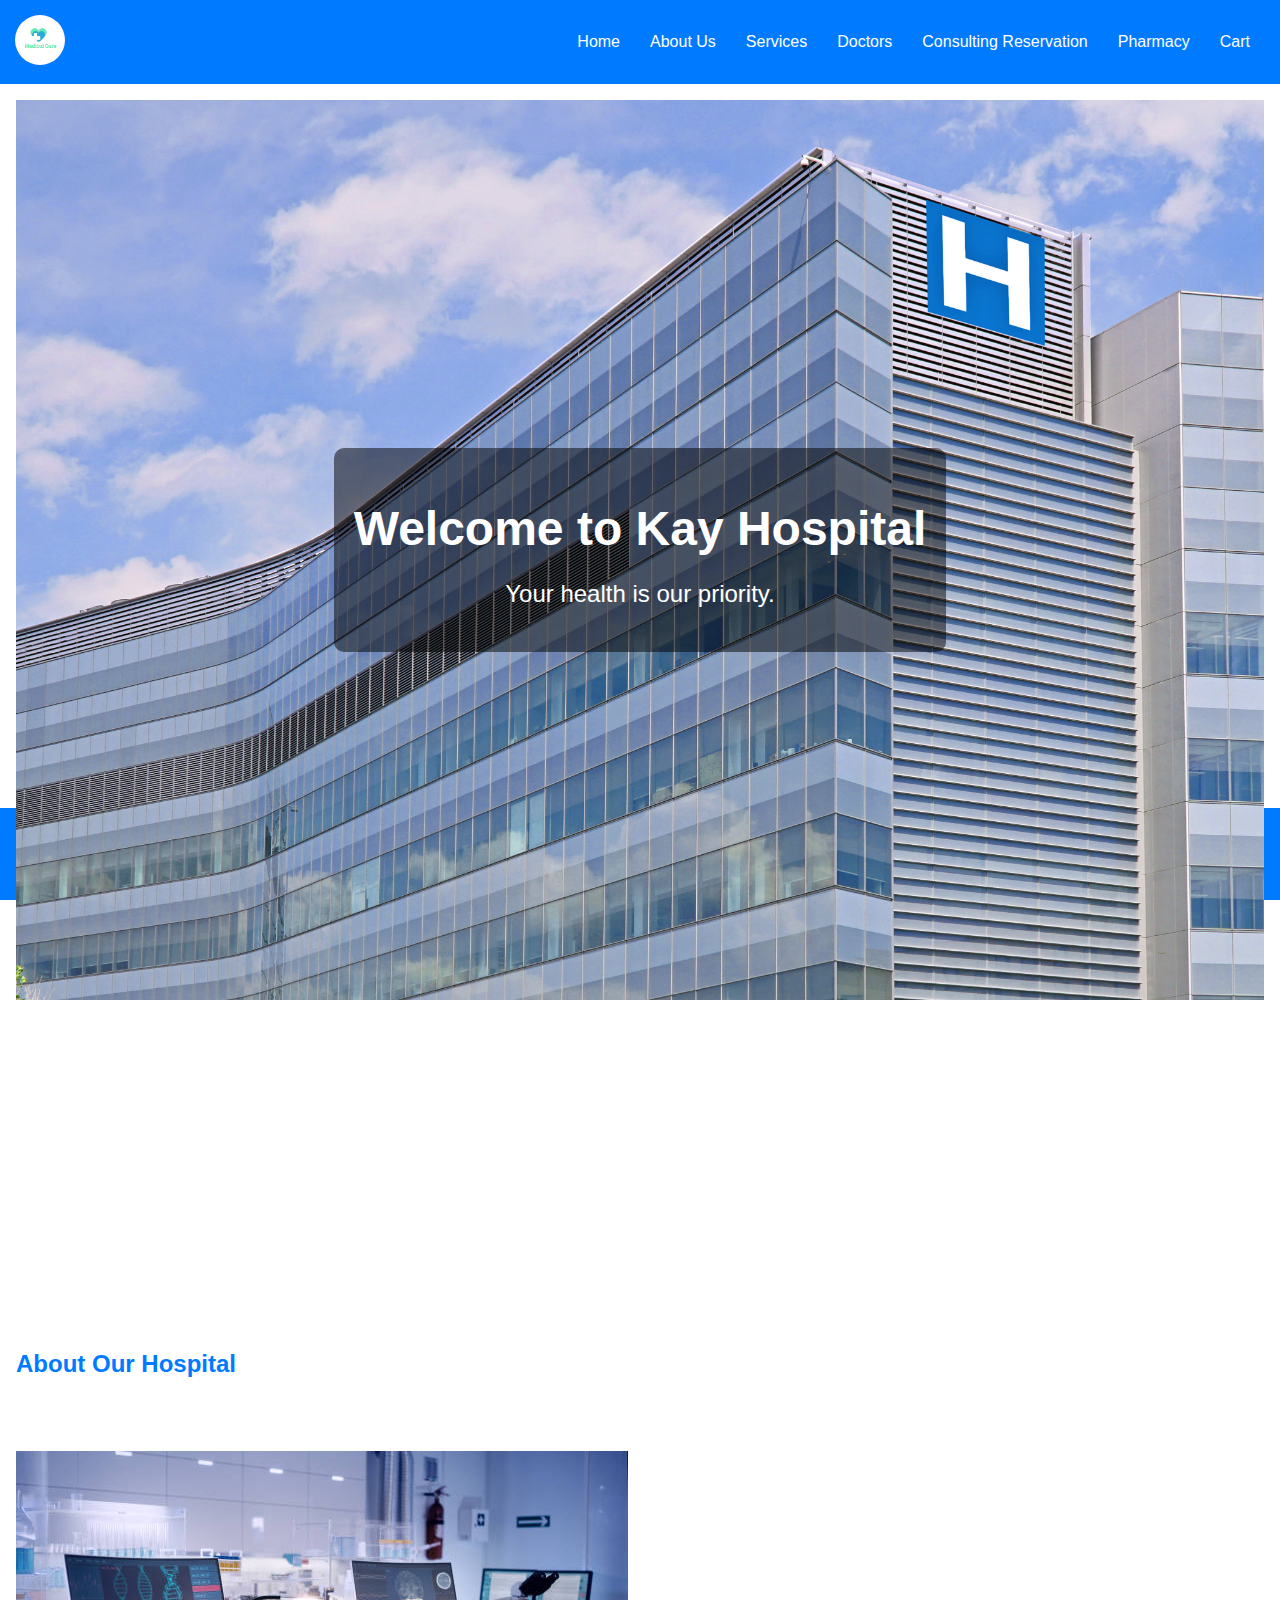
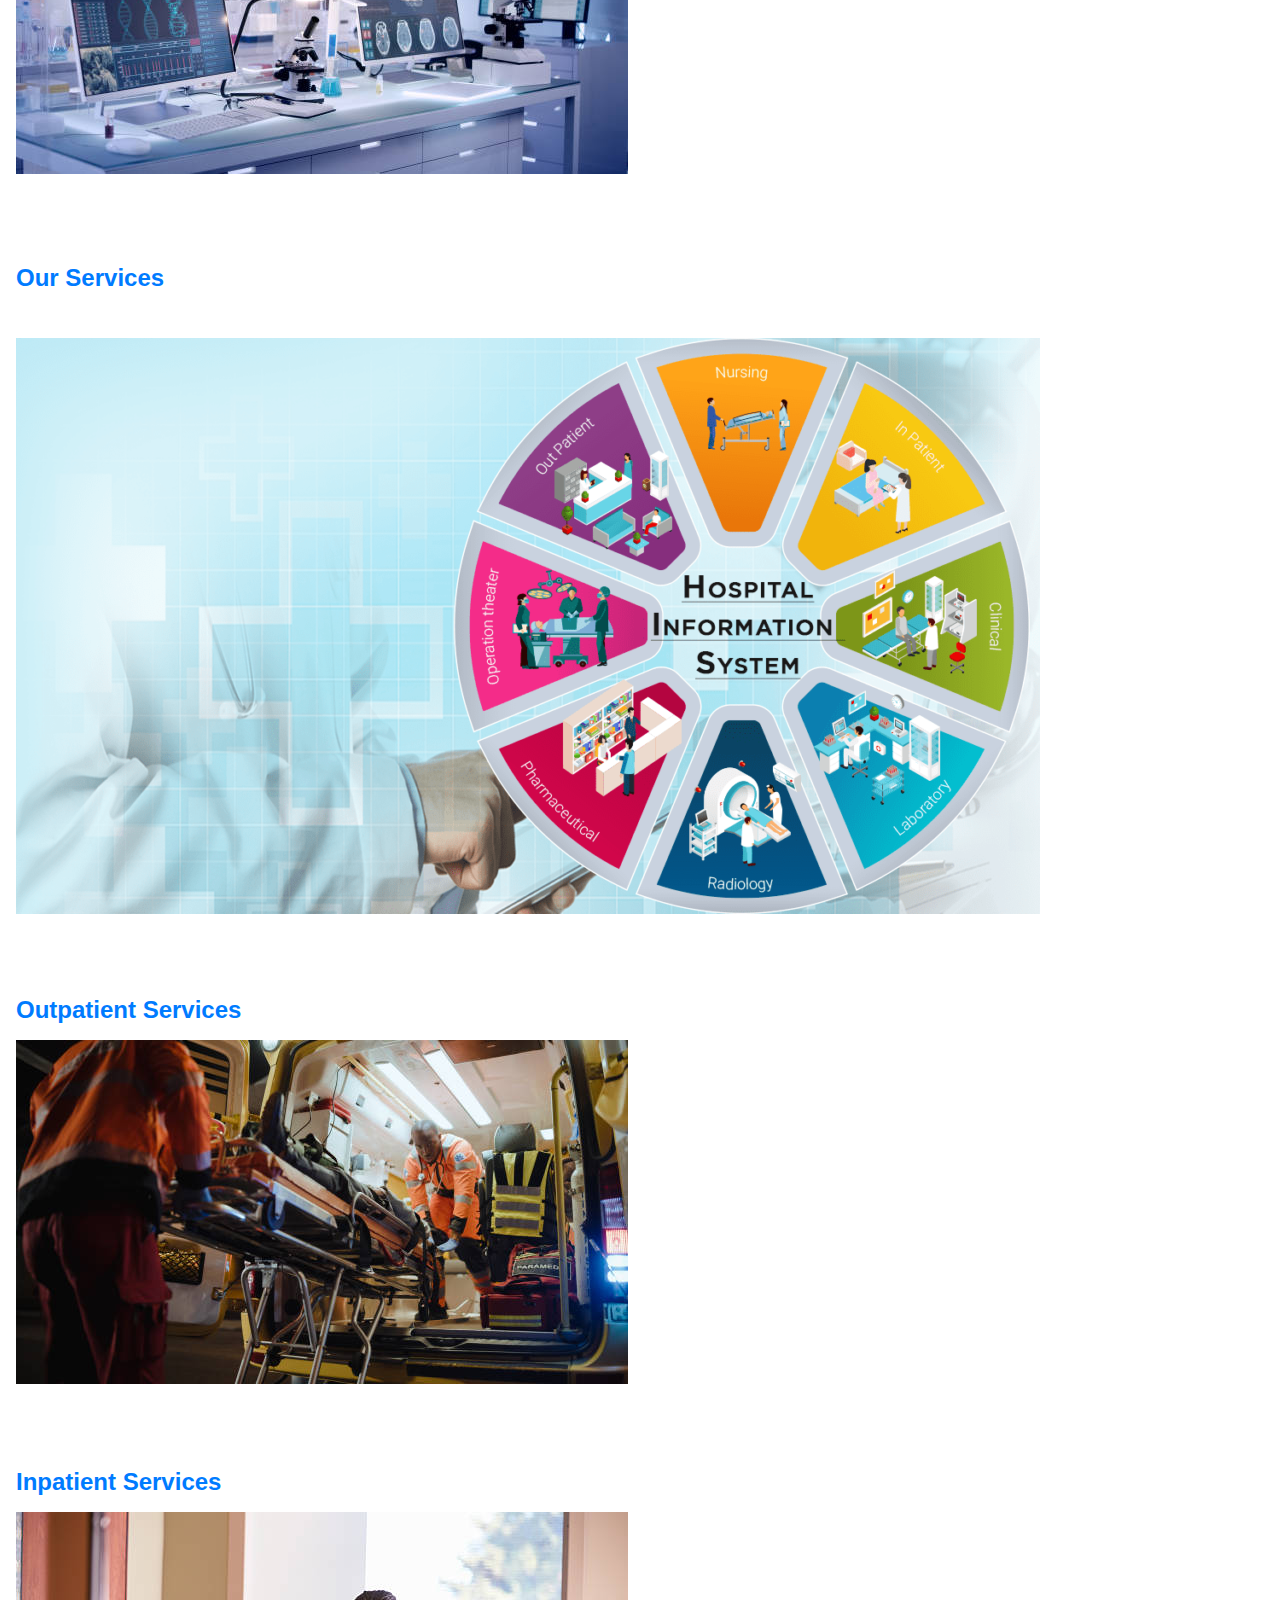
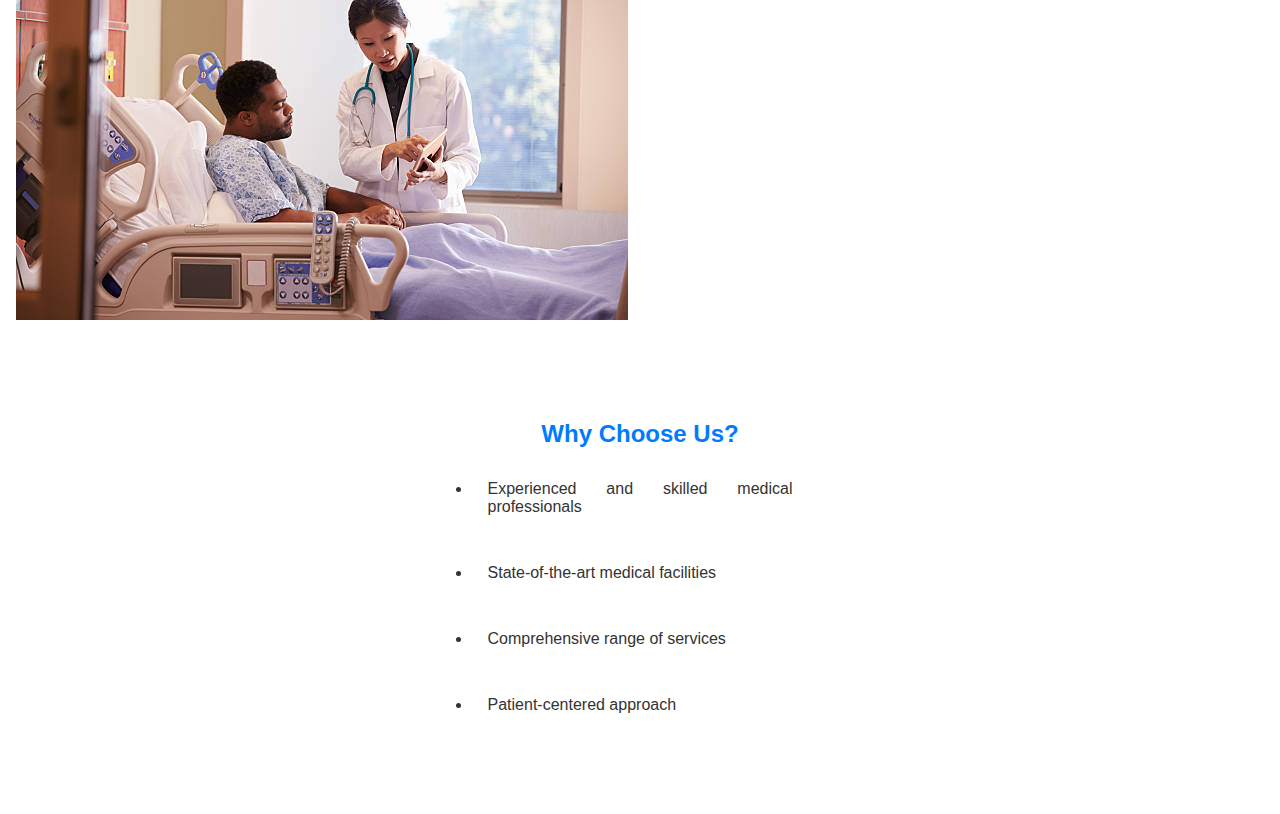
<file: index.html>
<!DOCTYPE html>
<html lang="en">
<head>
    <meta charset="UTF-8">
    <meta name="viewport" content="width=device-width, initial-scale=1.0">
    <title>Kay Hospital</title>
    <link rel="icon" type="image/x-icon" href="images/business-logo-design-template-2510a832449f6d336956b5800ddbe169_screen.jpg">
    <link rel="stylesheet" href="css/styles.css">
    <link rel="stylesheet" href="css/headerstyles.css">
</head>
<body>
    <header>
        <div class="logo">
            <a href="index.html">
                <img src="images/business-logo-design-template-2510a832449f6d336956b5800ddbe169_screen.jpg" alt="Logo">
            </a>
        </div>
        <div class="menu-toggle" id="mobile-menu">
            <span class="bar"></span>
            <span class="bar"></span>
            <span class="bar"></span>
        </div>
        <nav class="navbar" id="navbar">
            <ul>
                <li><a href="index.html">Home</a></li>
                    <li><a href="about.html">About Us</a></li>
                    <li class="dropdown">
                        <a href="service.html">Services</a>
                        <div class="dropdown-menu">
                            <a href="service.html">Services</a>
                            <a href="registration.html">Registration</a>
                        </div>
                    </li>
                    <li><a href="doctors.html">Doctors</a></li>
                    <li><a href="consulting.html">Consulting Reservation</a></li>
                    <li><a href="pharmacy.html">Pharmacy</a></li>
  
                    <li><a href="cart.html">Cart</a></li>
            </ul>
        </nav>
    </header>

    <main class="main">
        <section class="hero">
            <!-- Image -->
            <img src="images/iStock-855680246.jpg" alt="Hospital Image" class="hero-image">
            
            <!-- Overlaying Content -->
            <div class="hero-content">
                <h1 class="mt">Welcome to Kay Hospital</h1>
                <p>Your health is our priority.</p>
            </div>
        </section>

        <div class="service__text animated-text">
            <p>Kay Hospital is a premier healthcare institution dedicated to providing comprehensive medical care to the community. 
                Our mission is to deliver high-quality, patient-centered care through a wide range of specialized services. At Kay Hospital, we are committed to excellence in healthcare and strive to meet the diverse needs of our patients.
            </p>
                <ol>
                    <li>Emergency Services</li>
                    <li>Inpatient Care</li>
                    <li>Outpatient Services</li>
                    <li>Surgical Services</li>
                    <li>Diagnostic Services</li>
                    <li>Maternity Services</li>
                    <li>Pediatric Services</li>
                    <li>Rehabilitation Services</li>
                    <li>Psychiatric Services</li>
                    <li>Specialty Departments</li>
                </ol>
            <P>At Kay Hospital, we also emphasize medical research and education, training the next generation of healthcare professionals to ensure the highest standards of care.</P>
        </div>

        <section class="section">
            <h2 class="section__title">About Our Hospital</h2>
            <div class="service">
                <img src="images/istockphoto-1224202745-612x612.jpg" alt="Hospital Image" class="section__image responsive-image">
                <div class="service__text animated-text">
                <p>Welcome to Kay Hospital, where we are committed to delivering exceptional healthcare services tailored to meet your unique health needs. Whether you're visiting for a routine check-up, a specialized treatment, or an emergency, our dedicated team of experienced doctors, nurses, and support staff are here to provide you with compassionate, patient-centered care. We understand that your health is your most valuable asset, and we strive to create a warm, welcoming environment where you feel comfortable and supported throughout your healthcare journey. From the moment you walk through our doors, our priority is to ensure your well-being, offering personalized care plans that cater to your specific medical requirements.</p>
            <p>At Kay Hospital, we take pride in our state-of-the-art facilities, designed to offer the most advanced and effective medical treatments available. Our hospital is equipped with cutting-edge technology, including the latest diagnostic tools, surgical equipment, and treatment options, ensuring that you receive the highest standard of care. Our commitment to innovation means that we are constantly updating our facilities to incorporate the newest advancements in medical science, allowing us to provide a comprehensive range of services, from preventive care to complex surgical procedures. Whether you're in need of routine care, specialized treatment, or emergency services, you can trust that Kay Hospital is fully equipped to handle all your healthcare needs with the utmost precision and expertise.</p>
                </div>
            </div>
            <!-- space for add more services as needed -->
        </section>
        
        <section class="section">
            <h2 class="section__title">Our Services</h2>
            <div class="service">
                <img src="images/1_ogoDbEdB4BCQJy1xmG_h1w-1024x576.png" alt="Service 1" class="service__image responsive-image">
                <div class="service__text animated-text">
                    <p>Our Emergency Department at Kay Hospital is open 24/7, staffed by highly trained medical professionals ready to provide immediate care for a variety of critical conditions. We ensure rapid and effective treatment with our advanced facilities, trauma units, and access to specialized medical care.</p>
                    <p>Beyond our medical expertise, we prioritize the comfort and well-being of our patients and their families. Our emergency department offers a supportive environment with private consultation rooms and clear communication. Our staff is dedicated to providing both physical care and emotional support, ensuring you feel secure and guided throughout the process.</p>
                </div>
            </div>
            <!-- space for add more services as needed -->
        </section>

        <section class="service">
            <h2 class="section__title">Outpatient Services</h2>
            <div class="service">
                <img src="images/istockphoto-1291088693-612x612.jpg" alt="Service 2" class="service__image responsive-image">
                <div class="service__text animated-text">
                    <p>Kay Hospital offers a comprehensive range of outpatient services, including diagnostic testing, specialist consultations, and minor procedures, all designed to provide convenient care without requiring an overnight stay. Our advanced facilities and experienced medical team ensure accurate results and personalized attention to meet your health needs.</p>
                    <p>We also perform various minor procedures on an outpatient basis, handled by skilled surgeons and medical staff who prioritize your safety and comfort. With streamlined scheduling and minimal wait times, our outpatient department delivers high-quality care efficiently, allowing you to receive the treatment you need with minimal disruption to your daily life.</p>
                </div>
            </div>
            <!-- space for add more services as needed -->
        </section>
        
            <section class="service">
                <h2 class="section__title">Inpatient Services</h2>
                <div class="service">
                    <img src="images/istockphoto-504477658-612x612.jpg" alt="Service 3" class="service__image responsive-image">
                    <div class="service__text animated-text">
                        <p>Our inpatient facilities at Kay Hospital are thoughtfully designed to ensure both comfort and quality care for patients who require extended stays. Each room is equipped with modern amenities, including comfortable bedding, private bathrooms, and entertainment options, to create a soothing environment that promotes healing. We prioritize patient privacy and comfort, offering spacious rooms that allow for rest and recovery in a tranquil setting.</p>
                        <p>Beyond comfort, our inpatient services are supported by a dedicated team of healthcare professionals who are available around the clock to monitor and manage your treatment. Our multidisciplinary team, including doctors, nurses, and specialists, works closely together to provide personalized care tailored to your specific needs. With access to advanced medical equipment and resources, we ensure that your treatment plan is executed with the highest standard of care during your hospital stay.</p>
                    </div>
                </div>
                <!-- space for add more services as needed -->
            </section>

        <section class="last-section">
            <h2 class="section__title">Why Choose Us?</h2>
            <ul class="list list--bullet">
                <li class="list__iteml">Experienced and skilled medical professionals</li>
                <li class="list__iteml">State-of-the-art medical facilities</li>
                <li class="list__iteml">Comprehensive range of services</li>
                <li class="list__iteml">Patient-centered approach</li>
            </ul>

            <!-- <ol class="list list--numbered">
                <li class="list__item">Visit our website</li>
                <li class="list__item">Explore our services</li>
                <li class="list__item">Book an appointment</li>
                <li class="list__item">Experience top-notch medical care</li>
            </ol> -->
        </section>
    <br>
    <br>

    </main>
    <footer class="footer">
        <p class="footer__text">&copy; 2024 kay Hospital. All rights reserved.</p>
        <p class="footer__text">Contact us: (123) 456-7890 | Kay@hospitals.com</p>
    </footer>

    <script src="./css/js/headerscript.js"></script>
</body>
</html>
</file>
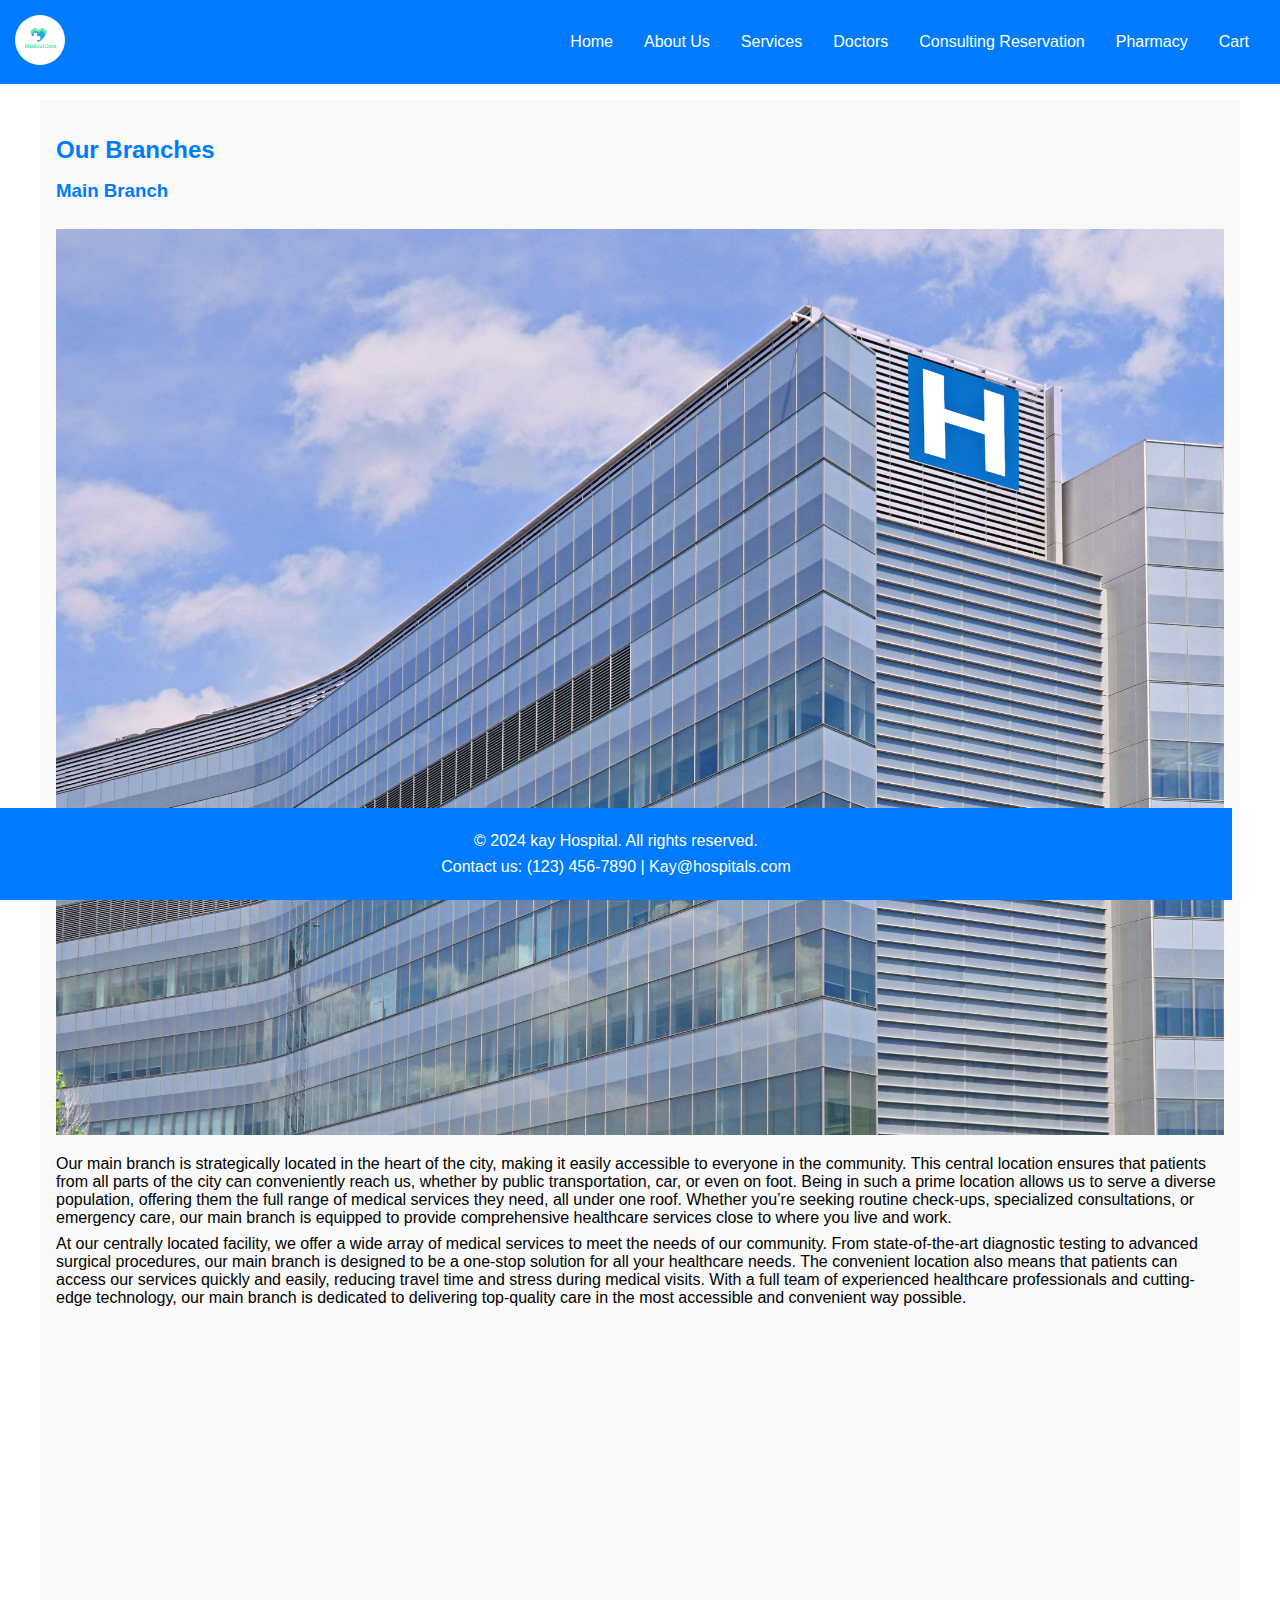
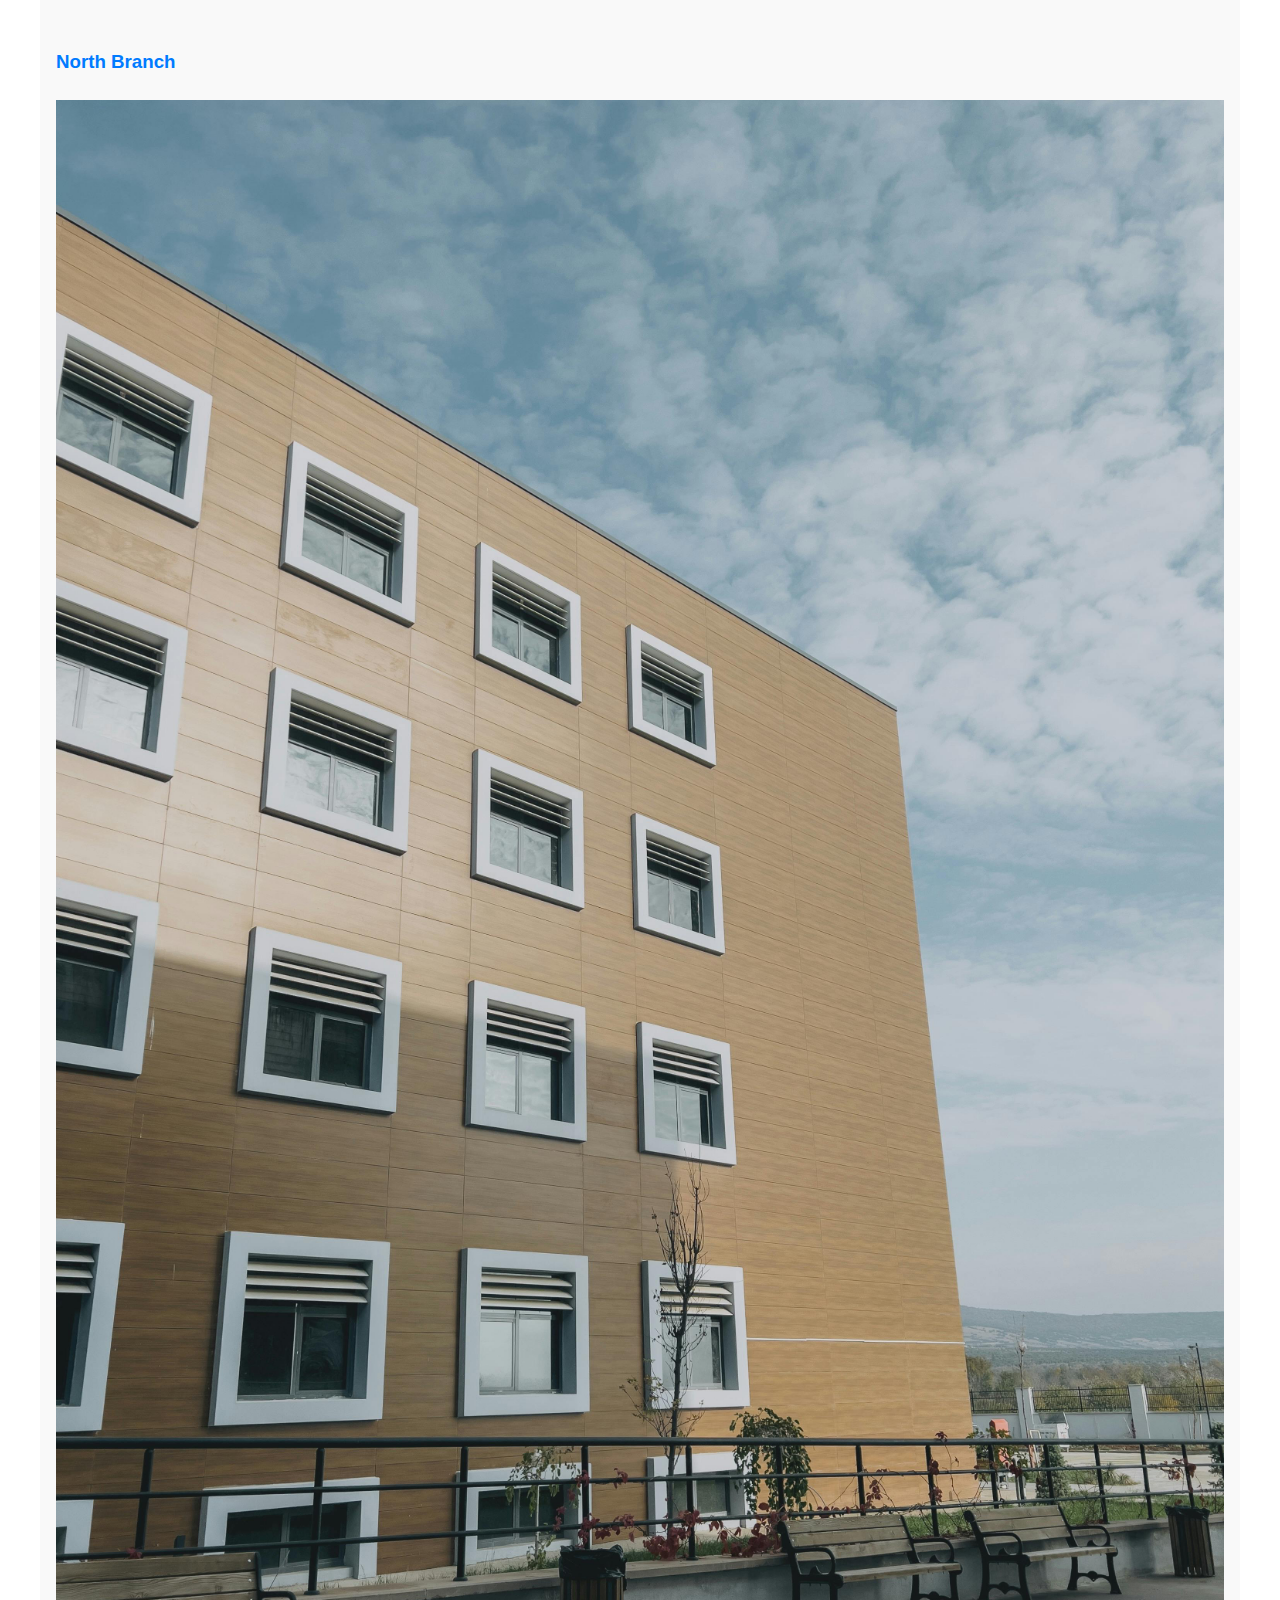
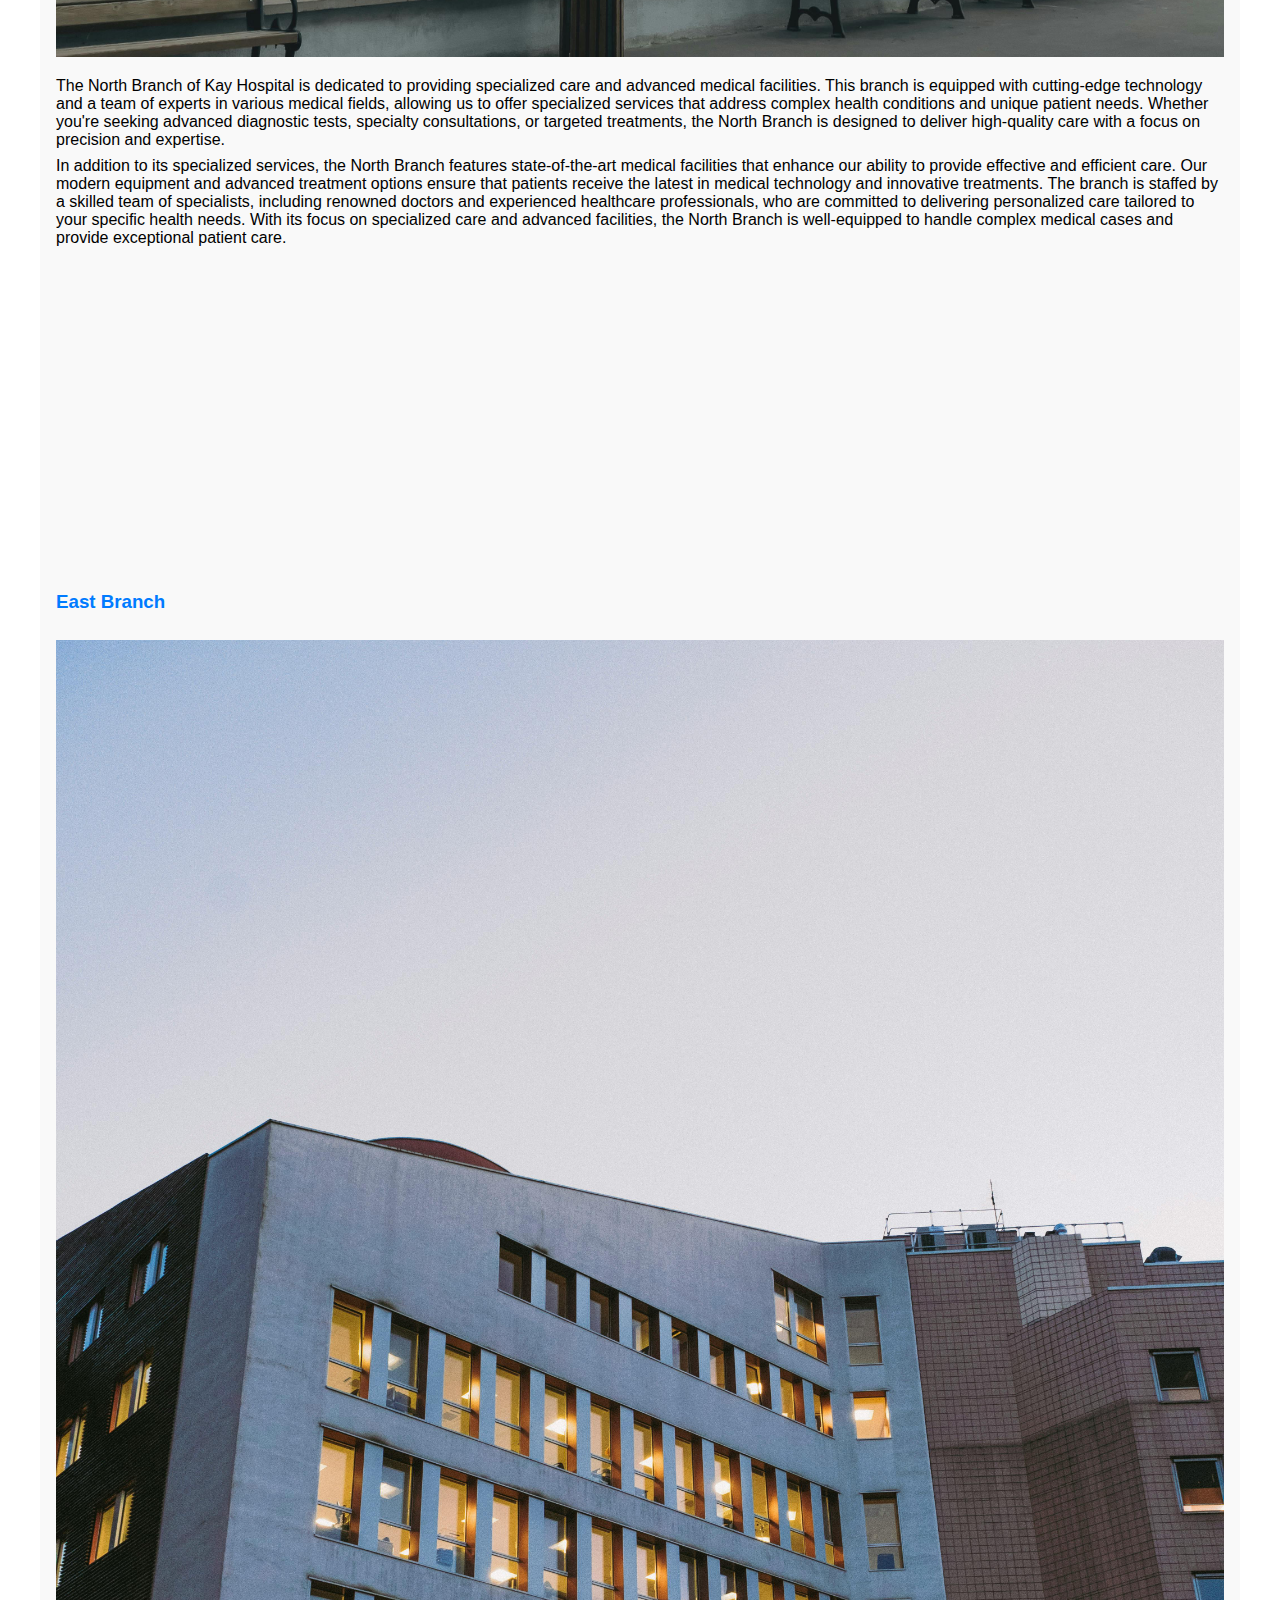
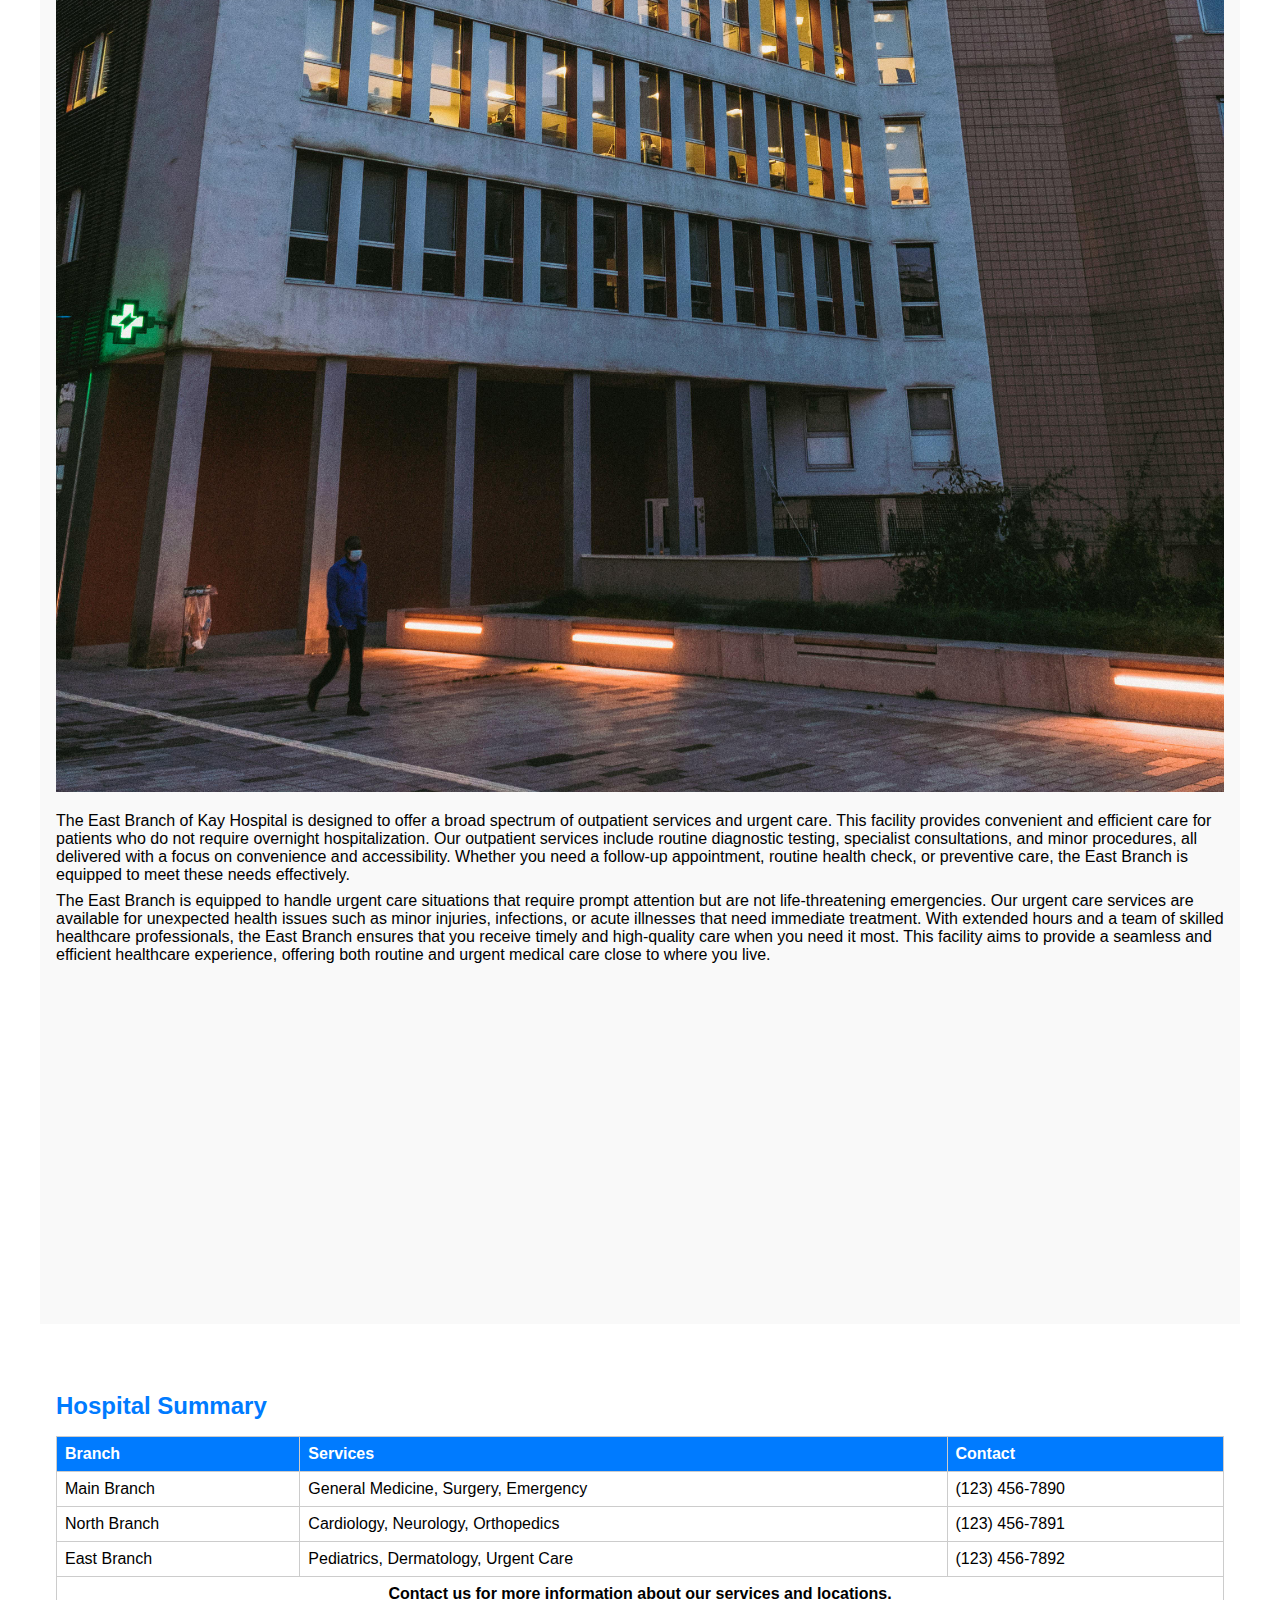
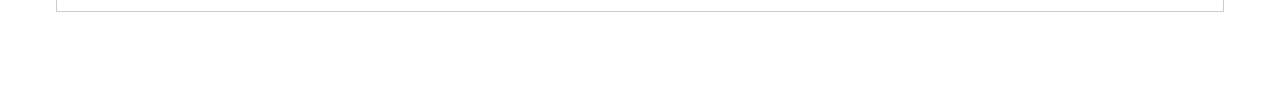
<file: about.html>
<!DOCTYPE html>
<html lang="en">
<head>
    <meta charset="UTF-8">
    <meta name="viewport" content="width=device-width, initial-scale=1.0">

    <title>About Us</title>
    <link rel="icon" type="image/x-icon" href="images/business-logo-design-template-2510a832449f6d336956b5800ddbe169_screen.jpg">

    <link rel="stylesheet" href="css/styles.css">
    <link rel="stylesheet" href="css/headerstyles.css">
    <link rel="stylesheet" href="css/about.css">
</head>


<body>
    <header>
        <div class="logo">
            <a href="index.html">
                <img src="images/business-logo-design-template-2510a832449f6d336956b5800ddbe169_screen.jpg" alt="Logo">
            </a>
        </div>
        <div class="menu-toggle" id="mobile-menu">
            <span class="bar"></span>
            <span class="bar"></span>
            <span class="bar"></span>
        </div>
        <nav class="navbar" id="navbar">
            <ul>
                <li><a href="index.html">Home</a></li>
                    <li><a href="about.html">About Us</a></li>
                    <li class="dropdown">
                        <a href="service.html">Services</a>
                        <div class="dropdown-menu">
                            <a href="service.html">Services</a>
                            <a href="registration.html">Registration</a>
                        </div>
                    </li>
                    <li><a href="doctors.html">Doctors</a></li>
                    <li><a href="consulting.html">Consulting Reservation</a></li>
                    <li><a href="pharmacy.html">Pharmacy</a></li>

                    <li><a href="cart.html">Cart</a></li>
            </ul>
        </nav>
    </header>

    <main class="main">
        <section class="section section--branches">
            <h2 class="section__title">Our Branches</h2>
            <div class="branch">
                <h3 class="branch__name">Main Branch</h3>
                <img class="branch__map responsive-image animate-fade-in" src="images/iStock-855680246.jpg" alt="Main Branch Map">
                <p class="branch__description animate-slide-up">Our main branch is strategically located in the heart of the city, making it easily accessible to everyone in the community. This central location ensures that patients from all parts of the city can conveniently reach us, whether by public transportation, car, or even on foot. Being in such a prime location allows us to serve a diverse population, offering them the full range of medical services they need, all under one roof. Whether you’re seeking routine check-ups, specialized consultations, or emergency care, our main branch is equipped to provide comprehensive healthcare services close to where you live and work.</p>
                <p class="branch__description animate-slide-up">At our centrally located facility, we offer a wide array of medical services to meet the needs of our community. From state-of-the-art diagnostic testing to advanced surgical procedures, our main branch is designed to be a one-stop solution for all your healthcare needs. The convenient location also means that patients can access our services quickly and easily, reducing travel time and stress during medical visits. With a full team of experienced healthcare professionals and cutting-edge technology, our main branch is dedicated to delivering top-quality care in the most accessible and convenient way possible.</p>
                <iframe src="https://www.google.com/maps/embed?pb=!1m18!1m12!1m3!1d3988.919985140752!2d36.88368487468397!3d-1.2158735987725249!2m3!1f0!2f0!3f0!3m2!1i1024!2i768!4f13.1!3m3!1m2!1s0x182f3f30fc67ae45%3A0x72cd8060db8f6856!2sJesse%20Kay%20Hospital!5e0!3m2!1sen!2slk!4v1723454802129!5m2!1sen!2slk" width="400" height="300" style="border:0;" allowfullscreen="" loading="lazy" referrerpolicy="no-referrer-when-downgrade"></iframe>
            </div>
            <div class="branch">
                <h3 class="branch__name">North Branch</h3>
                <img class="branch__map responsive-image animate-fade-in" src="images/pexels-tkirkgoz-19447467.jpg" alt="North Branch Map">
                <p class="branch__description animate-slide-up">The North Branch of Kay Hospital is dedicated to providing specialized care and advanced medical facilities. This branch is equipped with cutting-edge technology and a team of experts in various medical fields, allowing us to offer specialized services that address complex health conditions and unique patient needs. Whether you're seeking advanced diagnostic tests, specialty consultations, or targeted treatments, the North Branch is designed to deliver high-quality care with a focus on precision and expertise.</p>
                <p class="branch__description animate-slide-up">In addition to its specialized services, the North Branch features state-of-the-art medical facilities that enhance our ability to provide effective and efficient care. Our modern equipment and advanced treatment options ensure that patients receive the latest in medical technology and innovative treatments. The branch is staffed by a skilled team of specialists, including renowned doctors and experienced healthcare professionals, who are committed to delivering personalized care tailored to your specific health needs. With its focus on specialized care and advanced facilities, the North Branch is well-equipped to handle complex medical cases and provide exceptional patient care.</p>
                <iframe src="https://www.google.com/maps/embed?pb=!1m18!1m12!1m3!1d2907.0645639633512!2d-83.19801462405078!3d43.22910597112544!2m3!1f0!2f0!3f0!3m2!1i1024!2i768!4f13.1!3m3!1m2!1s0x8824411193209ceb%3A0x40b5098830b3a08b!2sNorth%20Branch%20Family%20HealthCare%20of%20Marlette%20Regional%20Hospital!5e0!3m2!1sen!2slk!4v1723455210006!5m2!1sen!2slk" width="400" height="300" style="border:0;" allowfullscreen="" loading="lazy" referrerpolicy="no-referrer-when-downgrade"></iframe>
            </div>
            <div class="branch">
                <h3 class="branch__name">East Branch</h3>
                <img class="branch__map responsive-image animate-fade-in" src="images/pexels-matreding-9741487 (1).jpg" alt="East Branch Map">
                <p class="branch__description animate-slide-up">The East Branch of Kay Hospital is designed to offer a broad spectrum of outpatient services and urgent care. This facility provides convenient and efficient care for patients who do not require overnight hospitalization. Our outpatient services include routine diagnostic testing, specialist consultations, and minor procedures, all delivered with a focus on convenience and accessibility. Whether you need a follow-up appointment, routine health check, or preventive care, the East Branch is equipped to meet these needs effectively.</p>
                <p class="branch__description animate-slide-up">The East Branch is equipped to handle urgent care situations that require prompt attention but are not life-threatening emergencies. Our urgent care services are available for unexpected health issues such as minor injuries, infections, or acute illnesses that need immediate treatment. With extended hours and a team of skilled healthcare professionals, the East Branch ensures that you receive timely and high-quality care when you need it most. This facility aims to provide a seamless and efficient healthcare experience, offering both routine and urgent medical care close to where you live.</p>
                <iframe src="https://www.google.com/maps/embed?pb=!1m18!1m12!1m3!1d2951.815544879535!2d-83.73176672410317!3d42.28246067120019!2m3!1f0!2f0!3f0!3m2!1i1024!2i768!4f13.1!3m3!1m2!1s0x883cae678ca12e2d%3A0xf1fa78e0471932f3!2sE%20Hospital%20Dr%2C%20Ann%20Arbor%2C%20MI%2048109%2C%20USA!5e0!3m2!1sen!2slk!4v1723455332490!5m2!1sen!2slk" width="400" height="300" style="border:0;" allowfullscreen="" loading="lazy" referrerpolicy="no-referrer-when-downgrade"></iframe>
            </div>
        </section>

        <section class="section section--summary">
            <h2 class="section__title">Hospital Summary</h2>
            <table class="summary-table">
                <thead>
                    <tr>
                        <th>Branch</th>
                        <th>Services</th>
                        <th>Contact</th>
                    </tr>
                </thead>
                <tbody>
                    <tr>
                        <td>Main Branch</td>
                        <td>General Medicine, Surgery, Emergency</td>
                        <td>(123) 456-7890</td>
                    </tr>
                    <tr>
                        <td>North Branch</td>
                        <td>Cardiology, Neurology, Orthopedics</td>
                        <td>(123) 456-7891</td>
                    </tr>
                    <tr>
                        <td>East Branch</td>
                        <td>Pediatrics, Dermatology, Urgent Care</td>
                        <td>(123) 456-7892</td>
                    </tr>
                </tbody>
                <tfoot>
                    <tr>
                        <td colspan="3">Contact us for more information about our services and locations.</td>
                    </tr>
                </tfoot>
            </table>
        </section>
    </main>
    <br>
    <br>
    <footer class="footer">
        <p class="footer__text">&copy; 2024 kay Hospital. All rights reserved.</p>
        <p class="footer__text">Contact us: (123) 456-7890 | Kay@hospitals.com</p>
    </footer>

    <script src="./css/js/headerscript.js"></script>
</body>
</html>
</file>
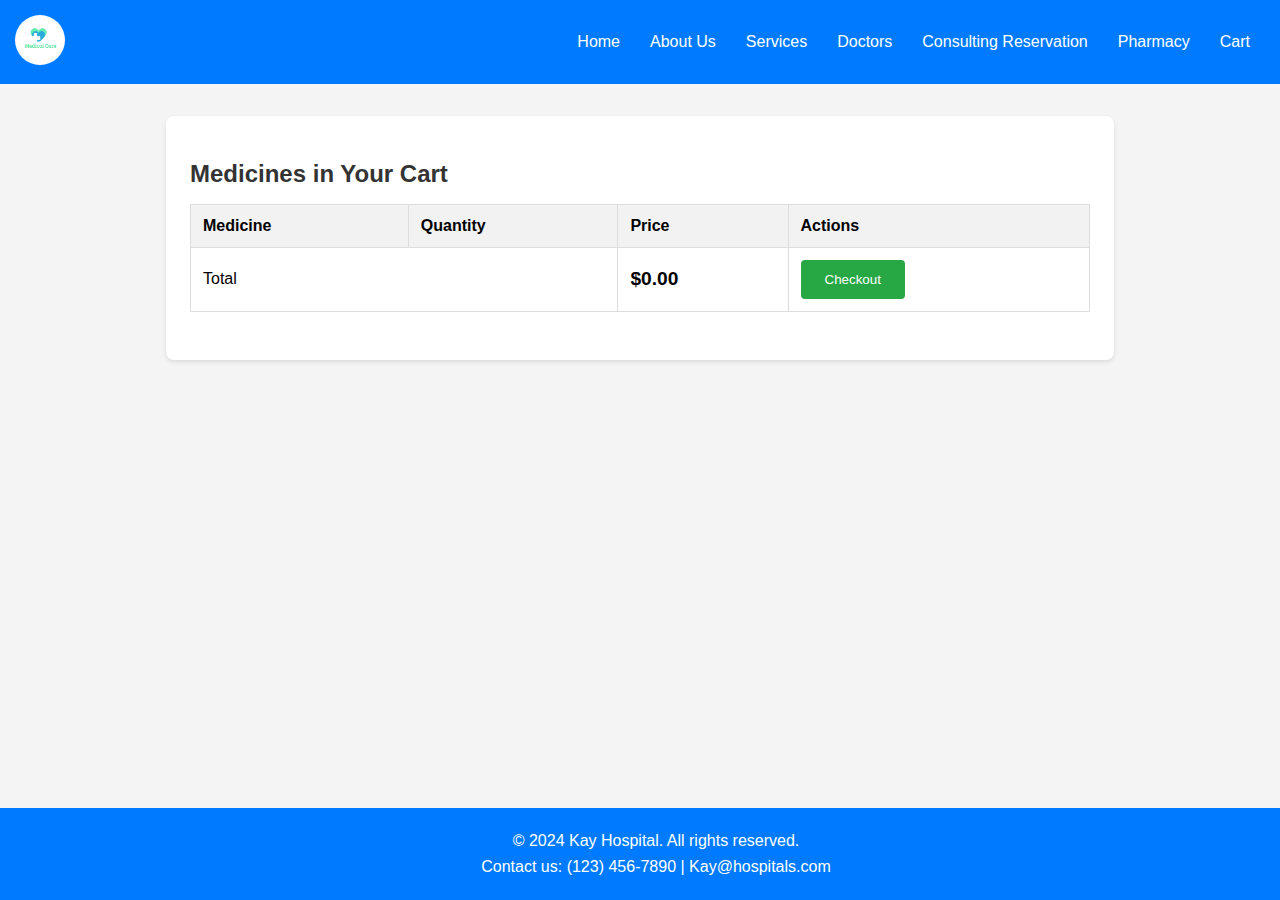
<file: cart.html>
<!DOCTYPE html>
<html lang="en">
<head>
    <meta charset="UTF-8">
    <meta name="viewport" content="width=device-width, initial-scale=1.0">
    <title>Your Cart - Kay Hospital</title>
    <link rel="stylesheet" href="css/cart.css">
    <link rel="stylesheet" href="css/headerstyles.css">
    <link rel="stylesheet" href="css/styles.css">
    <link rel="icon" type="image/x-icon" href="images/business-logo-design-template-2510a832449f6d336956b5800ddbe169_screen.jpg">
</head>
<body>
    <header>
        <div class="logo" id="logo">
            <a href="index.html">
                <img id="logo" src="images/business-logo-design-template-2510a832449f6d336956b5800ddbe169_screen.jpg" alt="Logo">
            </a>
            
        </div>
        <div class="menu-toggle" id="mobile-menu">
            <span class="bar"></span>
            <span class="bar"></span>
            <span class="bar"></span>
        </div>

        <nav class="navbar" id="navbar">
            <ul>
                <li><a href="index.html">Home</a></li>
                    <li><a href="about.html">About Us</a></li>
                    <li class="dropdown">
                        <a href="service.html">Services</a>
                        <div class="dropdown-menu">
                            <a href="service.html">Services</a>
                            <a href="registration.html">Registration</a>
                        </div>
                    </li>
                    <li><a href="doctors.html">Doctors</a></li>
                    <li><a href="consulting.html">Consulting Reservation</a></li>
                    <li><a href="pharmacy.html">Pharmacy</a></li>

                    <li><a href="cart.html">Cart</a></li>
            </ul>
        </nav>
    </header>
    <main>
        <section class="cart-section">
            <h2 class="cart-section__title">Medicines in Your Cart</h2>
            <table class="cart-table">
                <thead>
                    <tr>
                        <th>Medicine</th>
                        <th>Quantity</th>
                        <th>Price</th>
                        <th>Actions</th>
                    </tr>
                </thead>
                <tbody id="cartItems">
                    
                </tbody>
                <tfoot>
                    <tr>
                        <td colspan="2">Total</td>
                        <td id="cartTotal">$0.00</td>
                        <td><button class="checkout-button" onclick="proceedToCheckout()">Checkout</button></td>
                    </tr>
                </tfoot>
            </table>
        </section>
    </main>
    <footer class="footer">
        <p class="footer__text">&copy; 2024 Kay Hospital. All rights reserved.</p>
        <p class="footer__text">Contact us: (123) 456-7890 | Kay@hospitals.com</p>
    </footer>
    <script src="./scripts/cart.js"></script>
    <script src="./css/js/headerscript.js"></script>
</body>
</html>
</file>
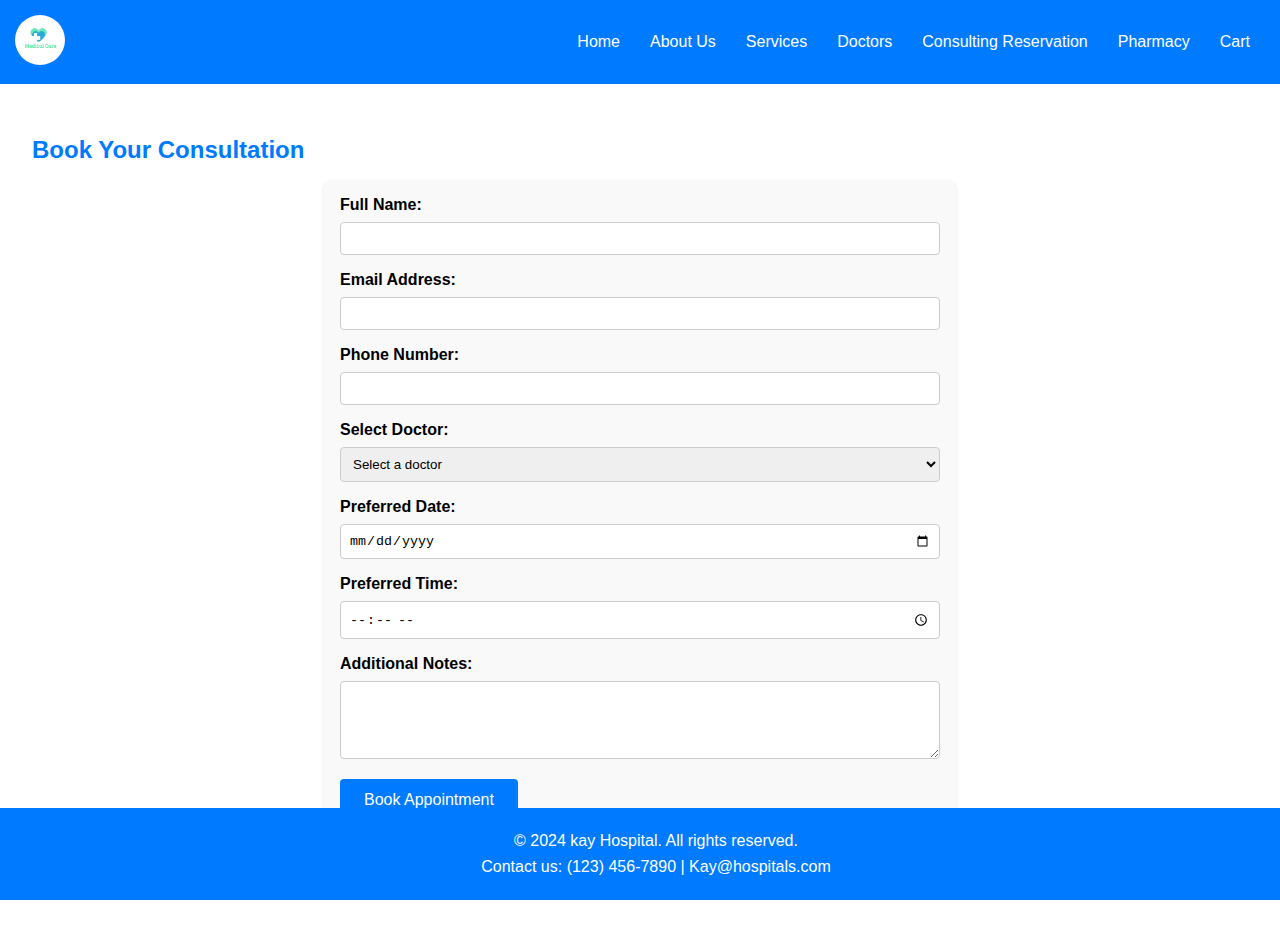
<file: consulting.html>
<!DOCTYPE html>
<html lang="en">
<head>
    <meta charset="UTF-8">
    <meta name="viewport" content="width=device-width, initial-scale=1.0">
    <title>Consulting Reservation - Hospital</title>
    <link rel="stylesheet" href="css/consulting.css">
    <link rel="icon" type="image/x-icon" href="images/business-logo-design-template-2510a832449f6d336956b5800ddbe169_screen.jpg">
    <link rel="stylesheet" href="css/styles.css">
    <link rel="stylesheet" href="css/headerstyles.css">

</head>
    
    <body>
        <header>
            <div class="logo" id="logo">
                <a href="index.html">
                    <img id="logo" src="images/business-logo-design-template-2510a832449f6d336956b5800ddbe169_screen.jpg" alt="Logo">
                  </a>
                
            </div>
            <div class="menu-toggle" id="mobile-menu">
                <span class="bar"></span>
                <span class="bar"></span>
                <span class="bar"></span>
            </div>
    
            <nav class="navbar" id="navbar">
                <ul>
                    <li><a href="index.html">Home</a></li>
                        <li><a href="about.html">About Us</a></li>
                        <li class="dropdown">
                            <a href="service.html">Services</a>
                            <div class="dropdown-menu">
                                <a href="service.html">Services</a>
                                <a href="registration.html">Registration</a>
                            </div>
                        </li>
                        <li><a href="doctors.html">Doctors</a></li>
                        <li><a href="consulting.html">Consulting Reservation</a></li>
                        <li><a href="pharmacy.html">Pharmacy</a></li>
 
                        <li><a href="cart.html">Cart</a></li>
                </ul>
            </nav>
    </header>
    <main class="main">
        <section class="section section--reservation">
            <h2 class="section__title">Book Your Consultation</h2>
            <form class="reservation-form" action="#" method="post">
                <label class="form-label" for="name">Full Name:</label>
                <input class="form-input" type="text" id="name" name="name" required>

                <label class="form-label" for="email">Email Address:</label>
                <input class="form-input" type="email" id="email" name="email" required>

                <label class="form-label" for="phone">Phone Number:</label>
                <input class="form-input" type="tel" id="phone" name="phone" required>

                <label class="form-label" for="doctor">Select Doctor:</label>
                <select class="form-select" id="doctor" name="doctor" required>
                    <option value="" disabled selected>Select a doctor</option>
                    <option value="dr_john_smith">Dr. John Smith</option>
                    <option value="dr_emily_johnson">Dr. Emily Johnson</option>
                    <option value="dr_michael_lee">Dr. Michael Lee</option>
                    <option value="dr_sarah_brown">Dr. Sarah Brown</option>
                    <option value="dr_david_wilson">Dr. David Wilson</option>
                </select>

                <label class="form-label" for="date">Preferred Date:</label>
                <input class="form-input" type="date" id="date" name="date" required>

                <label class="form-label" for="time">Preferred Time:</label>
                <input class="form-input" type="time" id="time" name="time" required>

                <label class="form-label" for="message">Additional Notes:</label>
                <textarea class="form-textarea" id="message" name="message" rows="4"></textarea>

                <button class="form-button" type="submit">Book Appointment</button>
            </form>
        </section>
    </main>
    <br>
    <br>
    <footer class="footer">
        <p class="footer__text">&copy; 2024 kay Hospital. All rights reserved.</p>
        <p class="footer__text">Contact us: (123) 456-7890 | Kay@hospitals.com</p>
    </footer>

    <script src="./css/js/headerscript.js"></script>
    <script src="./scripts/consulting.js"></script>
</body>
</html>
</file>
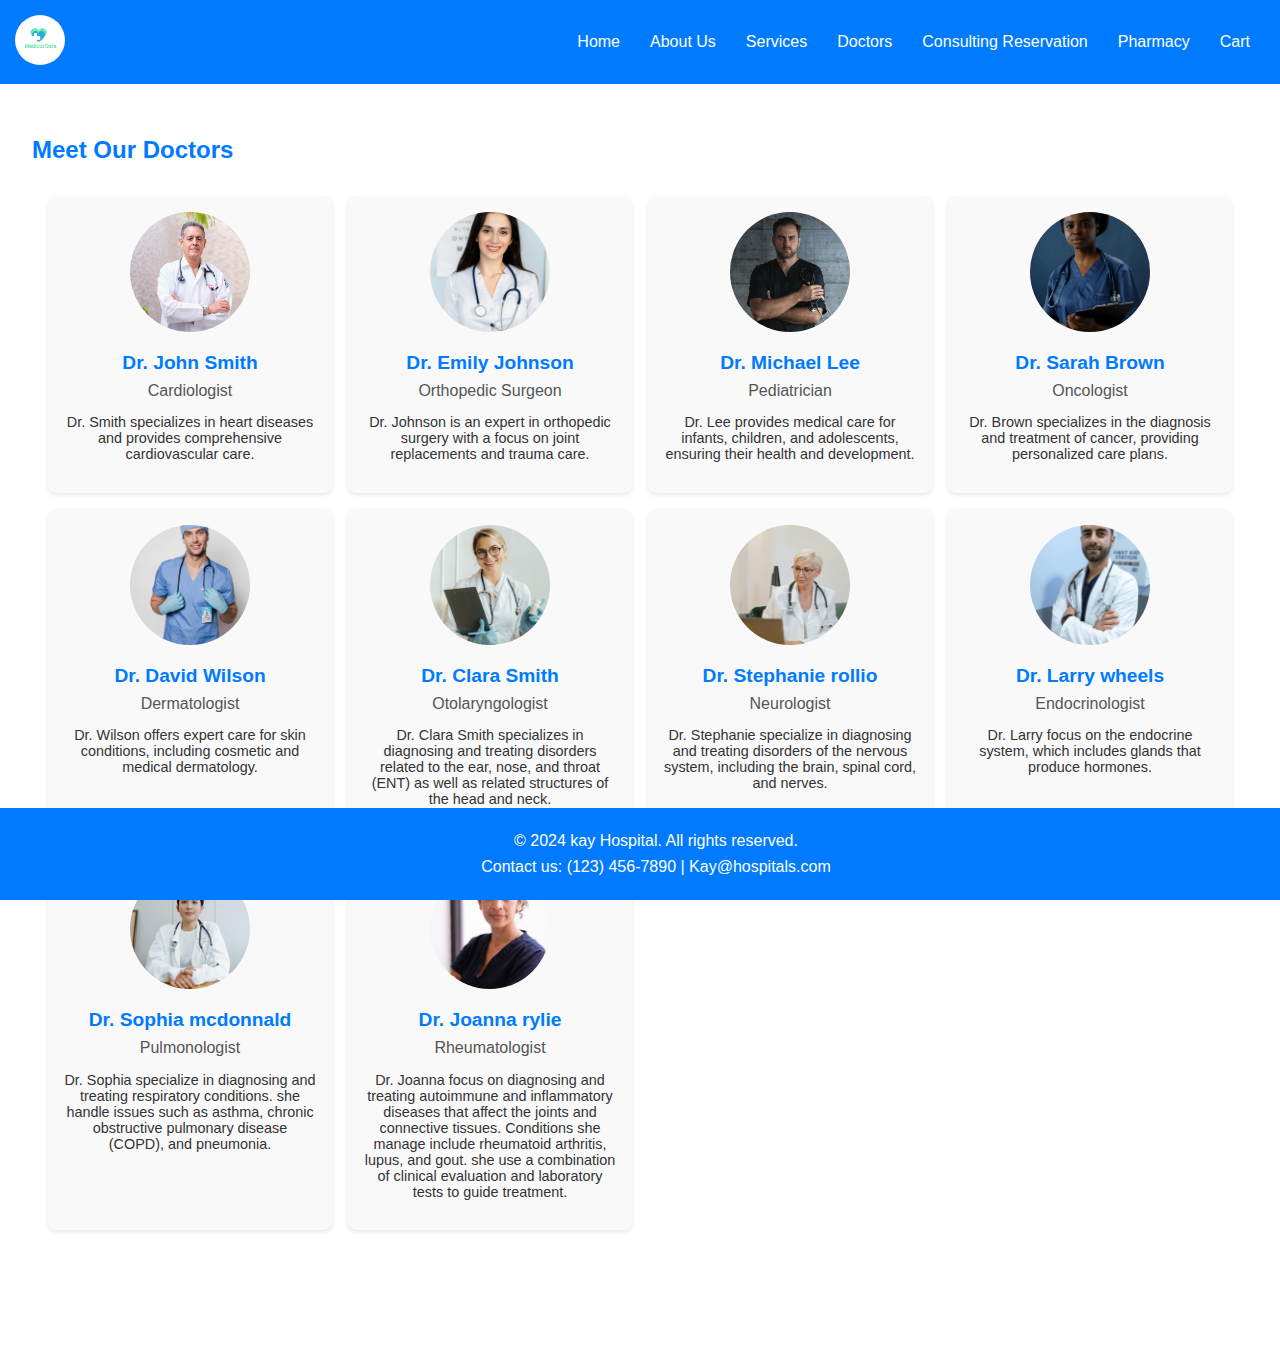
<file: doctors.html>
<!DOCTYPE html>
<html lang="en">
<head>
    <meta charset="UTF-8">
    <meta name="viewport" content="width=device-width, initial-scale=1.0">
    <link rel="stylesheet" href="css/doctors.css">
    <title>Doctors</title>
    <link rel="icon" type="image/x-icon" href="images/business-logo-design-template-2510a832449f6d336956b5800ddbe169_screen.jpg">
    <link rel="stylesheet" href="css/styles.css">
    <link rel="stylesheet" href="css/headerstyles.css">
</head>


<body>
    <header>
        <div class="logo" id="logo">
            <a href="index.html">
                <img id="logo" src="images/business-logo-design-template-2510a832449f6d336956b5800ddbe169_screen.jpg" alt="Logo">
              </a>
            
        </div>
        <div class="menu-toggle" id="mobile-menu">
            <span class="bar"></span>
            <span class="bar"></span>
            <span class="bar"></span>
        </div>

        <nav class="navbar" id="navbar">
            <ul>
                <li><a href="home.html">Home</a></li>
                    <li><a href="about.html">About Us</a></li>
                    <li class="dropdown">
                        <a href="service.html">Services</a>
                        <div class="dropdown-menu">
                            <a href="service.html">Services</a>
                            <a href="registration.html">Registration</a>
                        </div>
                    </li>
                    <li><a href="doctors.html">Doctors</a></li>
                    <li><a href="consulting.html">Consulting Reservation</a></li>
                    <li><a href="pharmacy.html">Pharmacy</a></li>

                    <li><a href="cart.html">Cart</a></li>
            </ul>
        </nav>
    </header>

    <main class="main">
        <section class="section section--doctors">
            <h2 class="section__title">Meet Our Doctors</h2>
            <div class="doctor-grid">
                <div class="doctor">
                    <img class="doctor__image" src="images/pexels-cristian-rojas-8460094.jpg" alt="Doctor 1">
                    <h3 class="doctor__name">Dr. John Smith</h3>
                    <p class="doctor__specialty">Cardiologist</p>
                    <p class="doctor__description">Dr. Smith specializes in heart diseases and provides comprehensive cardiovascular care.</p>
                </div>
                <div class="doctor">
                    <img class="doctor__image" src="images/pexels-shkrabaanthony-6749777.jpg" alt="Doctor 2">
                    <h3 class="doctor__name">Dr. Emily Johnson</h3>
                    <p class="doctor__specialty">Orthopedic Surgeon</p>
                    <p class="doctor__description">Dr. Johnson is an expert in orthopedic surgery with a focus on joint replacements and trauma care.</p>
                </div>
                <div class="doctor">
                    <img class="doctor__image" src="images/pexels-tima-miroshnichenko-5452268.jpg" alt="Doctor 3">
                    <h3 class="doctor__name">Dr. Michael Lee</h3>
                    <p class="doctor__specialty">Pediatrician</p>
                    <p class="doctor__description">Dr. Lee provides medical care for infants, children, and adolescents, ensuring their health and development.</p>
                </div>
                <div class="doctor">
                    <img class="doctor__image" src="images/pexels-cottonbro-5722166.jpg" alt="Doctor 4">
                    <h3 class="doctor__name">Dr. Sarah Brown</h3>
                    <p class="doctor__specialty">Oncologist</p>
                    <p class="doctor__description">Dr. Brown specializes in the diagnosis and treatment of cancer, providing personalized care plans.</p>
                </div>
                <div class="doctor">
                    <img class="doctor__image" src="images/pexels-klaus-nielsen-6303564.jpg" alt="Doctor 5">
                    <h3 class="doctor__name">Dr. David Wilson</h3>
                    <p class="doctor__specialty">Dermatologist</p>
                    <p class="doctor__description">Dr. Wilson offers expert care for skin conditions, including cosmetic and medical dermatology.</p>
                </div>
                <div class="doctor">
                    <img class="doctor__image" src="images/pexels-shkrabaanthony-5215009.jpg" alt="Doctor 6">
                    <h3 class="doctor__name">Dr. Clara Smith</h3>
                    <p class="doctor__specialty">Otolaryngologist</p>
                    <p class="doctor__description">Dr. Clara Smith specializes in diagnosing and treating disorders related to the ear, nose, and throat (ENT) as well as related structures of the head and neck.</p>
                </div>
                <div class="doctor">
                    <img class="doctor__image" src="images/pexels-tima-miroshnichenko-8376243.jpg" alt="Doctor 7">
                    <h3 class="doctor__name">Dr. Stephanie rollio</h3>
                    <p class="doctor__specialty">Neurologist</p>
                    <p class="doctor__description">Dr. Stephanie  specialize in diagnosing and treating disorders of the nervous system, including the brain, spinal cord, and nerves.</p>
                </div>
                <div class="doctor">
                    <img class="doctor__image" src="images/pexels-rdne-6129500.jpg" alt="Doctor 8">
                    <h3 class="doctor__name">Dr. Larry wheels</h3>
                    <p class="doctor__specialty">Endocrinologist</p>
                    <p class="doctor__description">Dr. Larry  focus on the endocrine system, which includes glands that produce hormones. </p>
                </div>
                <div class="doctor">
                    <img class="doctor__image" src="images/pexels-tima-miroshnichenko-8376221.jpg" alt="Doctor 9">
                    <h3 class="doctor__name">Dr. Sophia mcdonnald</h3>
                    <p class="doctor__specialty">Pulmonologist</p>
                    <p class="doctor__description">Dr.  Sophia  specialize in diagnosing and treating respiratory conditions. she handle issues such as asthma, chronic obstructive pulmonary disease (COPD), and pneumonia.</p>
                </div>
                <div class="doctor">
                    <img class="doctor__image" src="images/pexels-cristian-rojas-8460370.jpg" alt="Doctor 10">
                    <h3 class="doctor__name">Dr. Joanna rylie</h3>
                    <p class="doctor__specialty">Rheumatologist</p>
                    <p class="doctor__description">Dr. Joanna  focus on diagnosing and treating autoimmune and inflammatory diseases that affect the joints and connective tissues. Conditions she manage include rheumatoid arthritis, lupus, and gout. she use a combination of clinical evaluation and laboratory tests to guide treatment.</p>
                </div>
            </div>
        </section>
    </main>
    <br>
    <br>
    <footer class="footer">
        <p class="footer__text">&copy; 2024 kay Hospital. All rights reserved.</p>
        <p class="footer__text">Contact us: (123) 456-7890 | Kay@hospitals.com</p>
    </footer>

    <script src="./css/js/headerscript.js"></script>
</body>
</html>
</file>
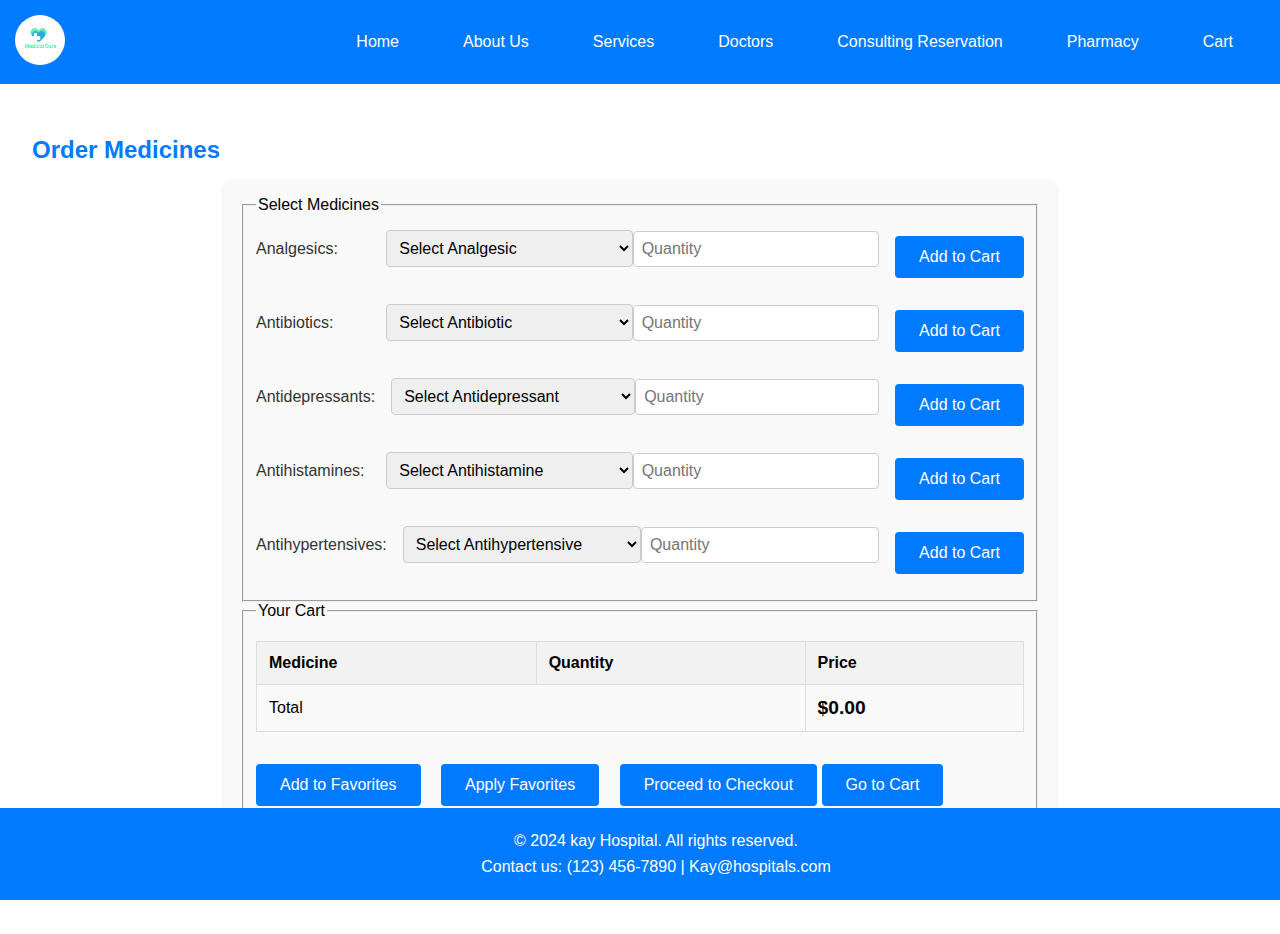
<file: pharmacy.html>
<!DOCTYPE html>
    <html lang="en">
    <head>
        <meta charset="UTF-8">
        <meta name="viewport" content="width=device-width, initial-scale=1.0">
        <title>Order Medicines - Hospital</title>
        <link rel="stylesheet" href="css/order.css">
        <link rel="icon" type="image/x-icon" href="images/business-logo-design-template-2510a832449f6d336956b5800ddbe169_screen.jpg">
        <link rel="stylesheet" href="css/styles.css">
        <link rel="stylesheet" href="css/headerstyles.css">
    </head>
    <body>
        <header>
            <div class="logo">
                <a href="index.html">
                    <img src="images/business-logo-design-template-2510a832449f6d336956b5800ddbe169_screen.jpg" alt="Logo">
                </a>
            </div>
            <div class="menu-toggle" id="mobile-menu">
                <span class="bar"></span>
                <span class="bar"></span>
                <span class="bar"></span>
            </div>
            <nav class="navbar" id="navbar">
                <ul>
                    <li><a href="index.html">Home</a></li>
                        <li><a href="about.html">About Us</a></li>
                        <li class="dropdown">
                            <a href="service.html">Services</a>
                            <div class="dropdown-menu">
                                <a href="service.html">Services</a>
                                <a href="registration.html">Registration</a>
                            </div>
                        </li>
                        <li><a href="doctors.html">Doctors</a></li>
                        <li><a href="consulting.html">Consulting Reservation</a></li>
                        <li><a href="pharmacy.html">Pharmacy</a></li>

                        <li><a href="cart.html">Cart</a></li>
                </ul>
            </nav>
        </header>
        <main class="main">
            <section class="section section--order">
                <h2 class="section__title">Order Medicines</h2>

                <form class="order-form" id="orderForm">
                    <fieldset class="form-fieldset">
                        <legend class="form-legend">Select Medicines</legend>

                        <div class="form-group">
                            <label class="form-label" for="analgesics">Analgesics:</label>
                            <select class="form-select" id="analgesics" name="analgesics">
                                <option value="" disabled selected>Select Analgesic</option>
                                <option value="aspirin">Aspirin</option>
                                <option value="ibuprofen">Ibuprofen</option>
                                <option value="paracetamol">Paracetamol</option>
                                <option value="naproxen">Naproxen</option>
                                <option value="acetaminophen">Acetaminophen</option>
                                <option value="ketoprofen">Ketoprofen</option>
                            </select>
                            <input class="form-input" type="number" id="analgesics-quantity" placeholder="Quantity" min="1">
                            <button class="form-button form-button--add" type="button" onclick="addToCart('analgesics')">Add to Cart</button>
                        </div>

                        <div class="form-group">
                            <label class="form-label" for="antibiotics">Antibiotics:</label>
                            <select class="form-select" id="antibiotics" name="antibiotics">
                                <option value="" disabled selected>Select Antibiotic</option>
                                <option value="amoxicillin">Amoxicillin</option>
                                <option value="ciprofloxacin">Ciprofloxacin</option>
                                <option value="doxycycline">Doxycycline</option>
                                <option value="azithromycin">Azithromycin</option>
                                <option value="cephalexin">Cephalexin</option>
                                <option value="clindamycin">Clindamycin</option>
                            </select>
                            <input class="form-input" type="number" id="antibiotics-quantity" placeholder="Quantity" min="1">
                            <button class="form-button form-button--add" type="button" onclick="addToCart('antibiotics')">Add to Cart</button>
                        </div>

                        <div class="form-group">
                            <label class="form-label" for="antidepressants">Antidepressants:</label>
                            <select class="form-select" id="antidepressants" name="antidepressants">
                                <option value="" disabled selected>Select Antidepressant</option>
                                <option value="sertraline">Sertraline</option>
                                <option value="fluoxetine">Fluoxetine</option>
                                <option value="venlafaxine">Venlafaxine</option>
                                <option value="duloxetine">Duloxetine</option>
                                <option value="escitalopram">Escitalopram</option>
                                <option value="paroxetine">Paroxetine</option>
                            </select>
                            <input class="form-input" type="number" id="antidepressants-quantity" placeholder="Quantity" min="1">
                            <button class="form-button form-button--add" type="button" onclick="addToCart('antidepressants')">Add to Cart</button>
                        </div>

                        <div class="form-group">
                            <label class="form-label" for="antihistamines">Antihistamines:</label>
                            <select class="form-select" id="antihistamines" name="antihistamines">
                                <option value="" disabled selected>Select Antihistamine</option>
                                <option value="loratadine">Loratadine</option>
                                <option value="cetirizine">Cetirizine</option>
                                <option value="diphenhydramine">Diphenhydramine</option>
                                <option value="fexofenadine">Fexofenadine</option>
                            </select>
                            <input class="form-input" type="number" id="antihistamines-quantity" placeholder="Quantity" min="1">
                            <button class="form-button form-button--add" type="button" onclick="addToCart('antihistamines')">Add to Cart</button>
                        </div>

                        <div class="form-group">
                            <label class="form-label" for="antihypertensives">Antihypertensives:</label>
                            <select class="form-select" id="antihypertensives" name="antihypertensives">
                                <option value="" disabled selected>Select Antihypertensive</option>
                                <option value="lisinopril">Lisinopril</option>
                                <option value="atenolol">Atenolol</option>
                                <option value="losartan">Losartan</option>
                                <option value="amlodipine">Amlodipine</option>
                                <option value="metoprolol">Metoprolol</option>
                                <option value="hydrochlorothiazide">Hydrochlorothiazide</option>
                            </select>
                            <input class="form-input" type="number" id="antihypertensives-quantity" placeholder="Quantity" min="1">
                            <button class="form-button form-button--add" type="button" onclick="addToCart('antihypertensives')">Add to Cart</button>
                        </div>
                    </fieldset>

                    <fieldset class="form-fieldset">
                        <legend class="form-legend">Your Cart</legend>
                        <table class="cart-table">
                            <thead>
                                <tr>
                                    <th>Medicine</th>
                                    <th>Quantity</th>
                                    <th>Price</th>
                                </tr>
                            </thead>
                            <tbody id="cartItems">
                                
                            </tbody>
                            <tfoot>
                                <tr>
                                    <td colspan="2">Total</td>
                                    <td id="cartTotal">$0.00</td>
                                </tr>
                            </tfoot>
                        </table>
                        <button class="form-button form-button--secondary" type="button" onclick="saveToFavorites()">Add to Favorites</button>
                        <button class="form-button form-button--secondary" type="button" onclick="applyFavorites()">Apply Favorites</button>
                        <button class="form-button" type="submit" onclick="proceedToCheckout()">Proceed to Checkout</button>
                        <button class="form-button form-button--cart" type="button" onclick="goToCartPage()">Go to Cart</button>


                    </fieldset>
                </form>
            </section>
            
        </main>
        <br>
        <br>
        <footer class="footer">
            <p class="footer__text">&copy; 2024 kay Hospital. All rights reserved.</p>
            <p class="footer__text">Contact us: (123) 456-7890 | Kay@hospitals.com</p>
        </footer>
        <script src="./css/js/headerscript.js"></script>
        <script src="./scripts/order.js"></script>
    </body>
    </html>
</file>
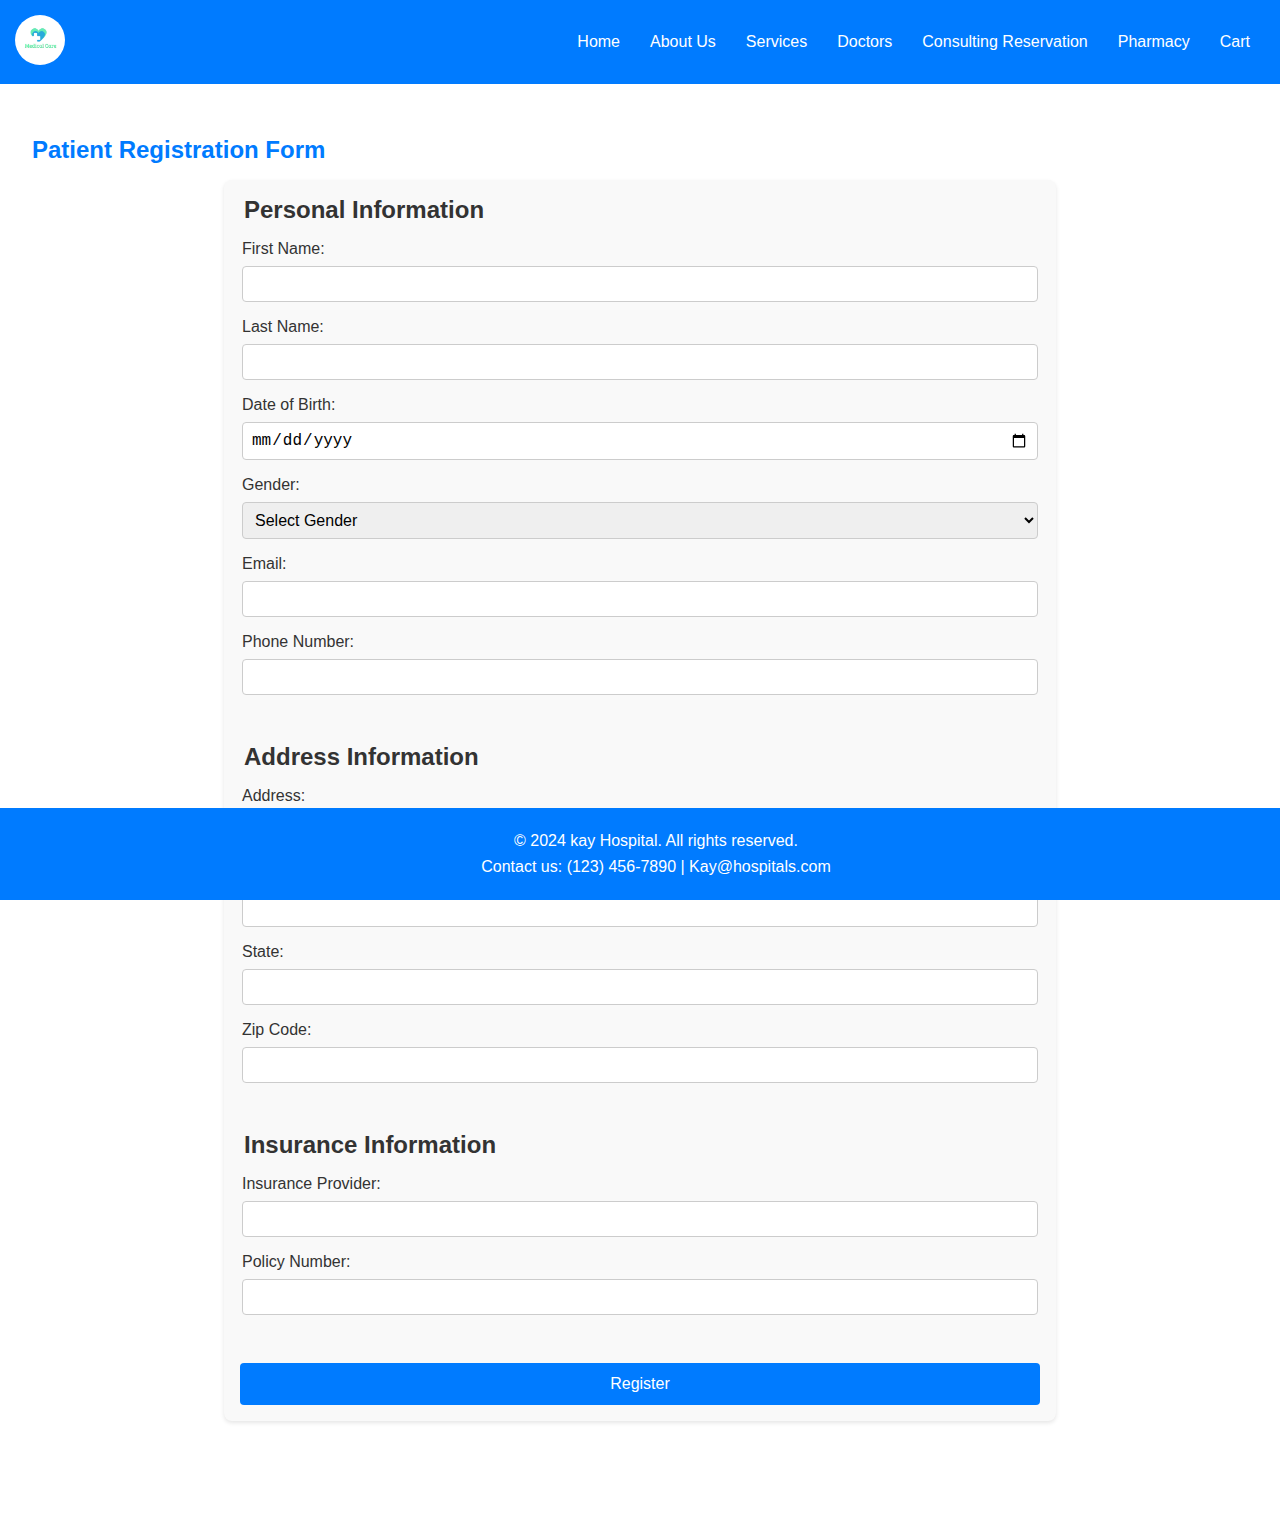
<file: registration.html>
<!DOCTYPE html>
<html lang="en">
<head>
    <meta charset="UTF-8">
    <meta name="viewport" content="width=device-width, initial-scale=1.0">
    <title>Patient Registration - Hospital</title>
    <link rel="stylesheet" href="css/registration.css">
    <link rel="icon" type="image/x-icon" href="images/business-logo-design-template-2510a832449f6d336956b5800ddbe169_screen.jpg">
    <link rel="stylesheet" href="css/styles.css">
    <link rel="stylesheet" href="css/headerstyles.css">
</head> 
<body>
    <header>
        <div class="logo" id="logo">
            <a href="index.html">
                <img id="logo" src="images/business-logo-design-template-2510a832449f6d336956b5800ddbe169_screen.jpg" alt="Logo">
            </a>
            
        </div>
        <div class="menu-toggle" id="mobile-menu">
            <span class="bar"></span>
            <span class="bar"></span>
            <span class="bar"></span>
        </div>

        <nav class="navbar" id="navbar">
            <ul>
                <li><a href="index.html">Home</a></li>
                    <li><a href="about.html">About Us</a></li>
                    <li class="dropdown">
                        <a href="service.html">Services</a>
                        <div class="dropdown-menu">
                            <a href="service.html">Services</a>
                            <a href="registration.html">Registration</a>
                        </div>
                    </li>
                    <li><a href="doctors.html">Doctors</a></li>
                    <li><a href="consulting.html">Consulting Reservation</a></li>
                    <li><a href="pharmacy.html">Pharmacy</a></li>

                    <li><a href="cart.html">Cart</a></li>
            </ul>
        </nav>
    </header>
    <main class="main">
        <section class="section section--registration">
            <h2 class="section__title">Patient Registration Form</h2>
            <form class="registration-form" id="registrationForm">
                <fieldset class="form-fieldset">
                    <legend class="form-legend">Personal Information</legend>

                    <div class="form-group">
                        <label class="form-label" for="firstName">First Name:</label>
                        <input class="form-input" type="text" id="firstName" name="firstName" required>
                    </div>

                    <div class="form-group">
                        <label class="form-label" for="lastName">Last Name:</label>
                        <input class="form-input" type="text" id="lastName" name="lastName" required>
                    </div>

                    <div class="form-group">
                        <label class="form-label" for="dob">Date of Birth:</label>
                        <input class="form-input" type="date" id="dob" name="dob" required>
                    </div>

                    <div class="form-group">
                        <label class="form-label" for="gender">Gender:</label>
                        <select class="form-select" id="gender" name="gender" required>
                            <option value="" disabled selected>Select Gender</option>
                            <option value="male">Male</option>
                            <option value="female">Female</option>
                            <option value="other">Other</option>
                        </select>
                    </div>

                    <div class="form-group">
                        <label class="form-label" for="email">Email:</label>
                        <input class="form-input" type="email" id="email" name="email" required>
                    </div>

                    <div class="form-group">
                        <label class="form-label" for="phone">Phone Number:</label>
                        <input class="form-input" type="tel" id="phone" name="phone" required>
                    </div>
                </fieldset>

                <fieldset class="form-fieldset">
                    <legend class="form-legend">Address Information</legend>

                    <div class="form-group">
                        <label class="form-label" for="address">Address:</label>
                        <input class="form-input" type="text" id="address" name="address" required>
                    </div>

                    <div class="form-group">
                        <label class="form-label" for="city">City:</label>
                        <input class="form-input" type="text" id="city" name="city" required>
                    </div>

                    <div class="form-group">
                        <label class="form-label" for="state">State:</label>
                        <input class="form-input" type="text" id="state" name="state" required>
                    </div>

                    <div class="form-group">
                        <label class="form-label" for="zip">Zip Code:</label>
                        <input class="form-input" type="text" id="zip" name="zip" required>
                    </div>
                </fieldset>

                <fieldset class="form-fieldset">
                    <legend class="form-legend">Insurance Information</legend>

                    <div class="form-group">
                        <label class="form-label" for="insuranceProvider">Insurance Provider:</label>
                        <input class="form-input" type="text" id="insuranceProvider" name="insuranceProvider" required>
                    </div>

                    <div class="form-group">
                        <label class="form-label" for="policyNumber">Policy Number:</label>
                        <input class="form-input" type="text" id="policyNumber" name="policyNumber" required>
                    </div>
                </fieldset>

                <button class="form-button" type="submit">Register</button>
            </form>
        </section>
    </main>
    <br>
    <br>
    <footer class="footer">
        <p class="footer__text">&copy; 2024 kay Hospital. All rights reserved.</p>
        <p class="footer__text">Contact us: (123) 456-7890 | Kay@hospitals.com</p>
    </footer>
    <script src="./css/js/headerscript.js"></script>
    <script src="./scripts/registration.js"></script>
</body>
</html>
</file>
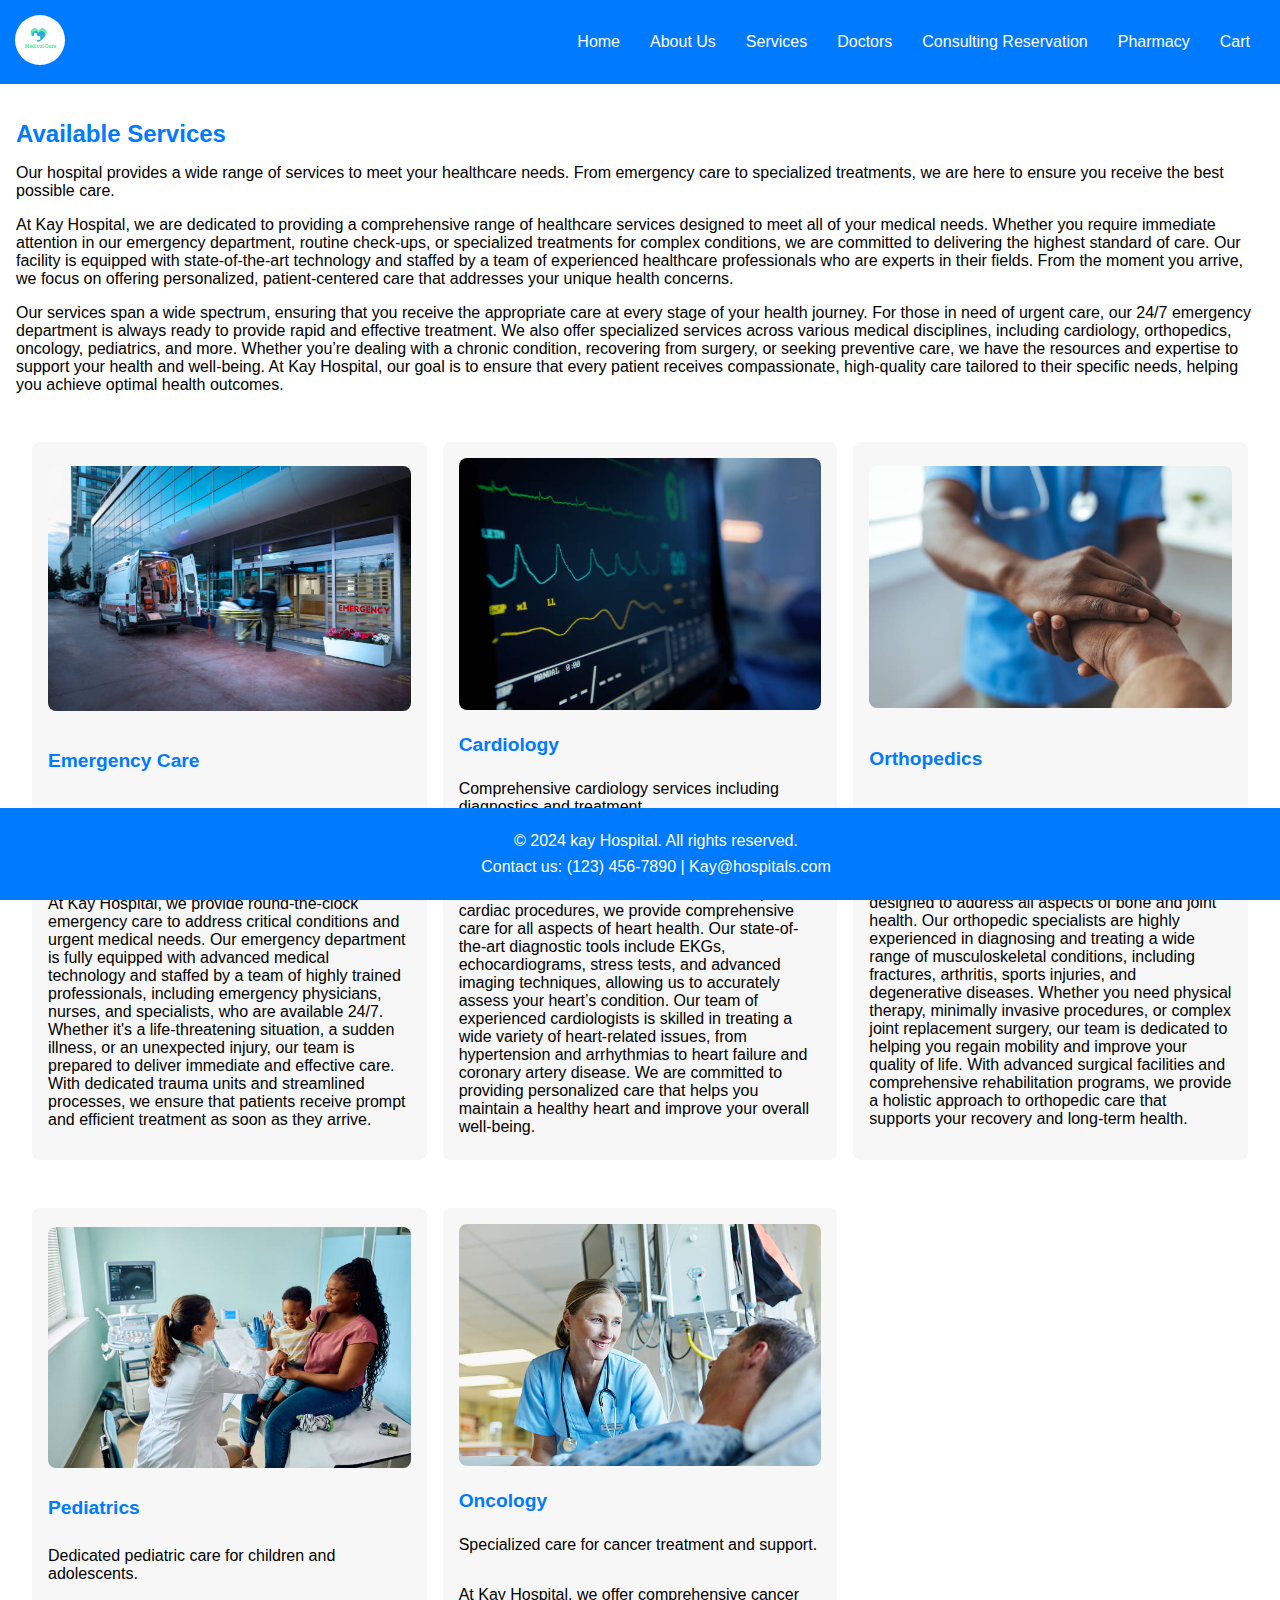
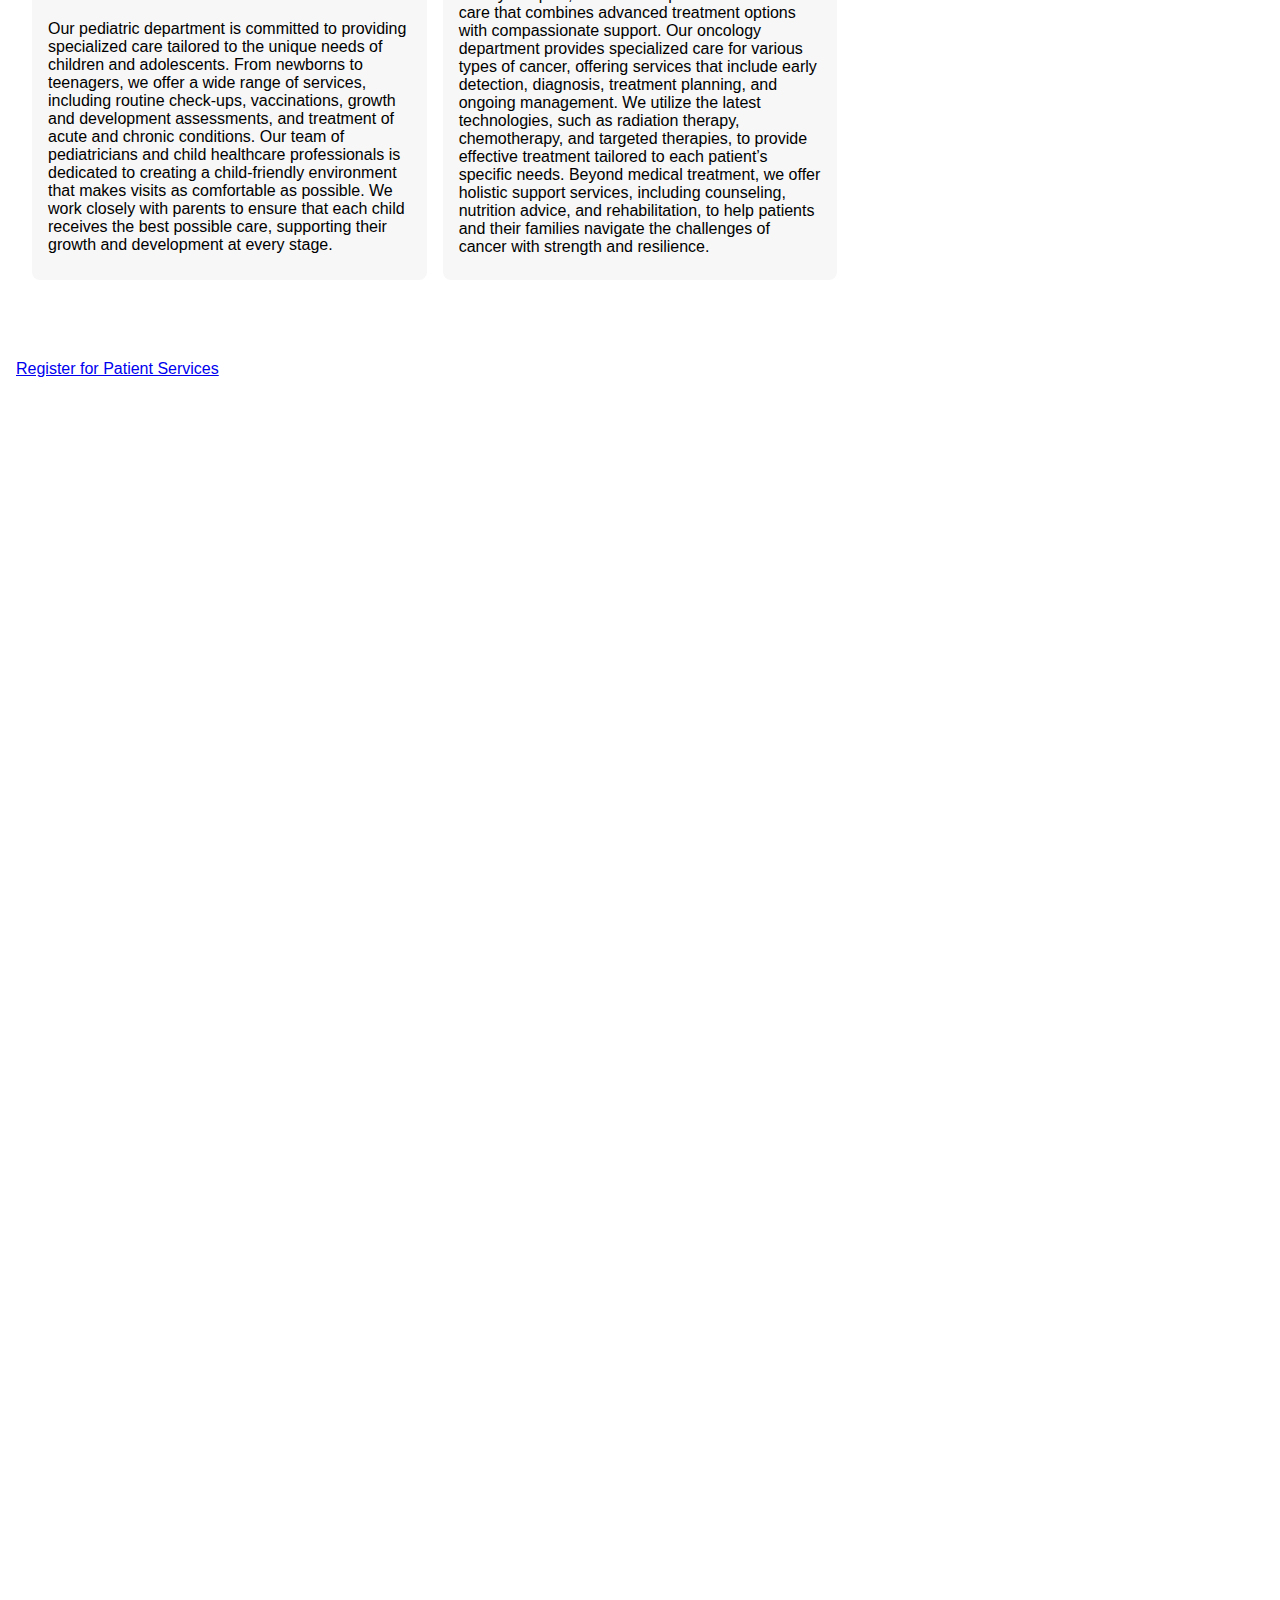
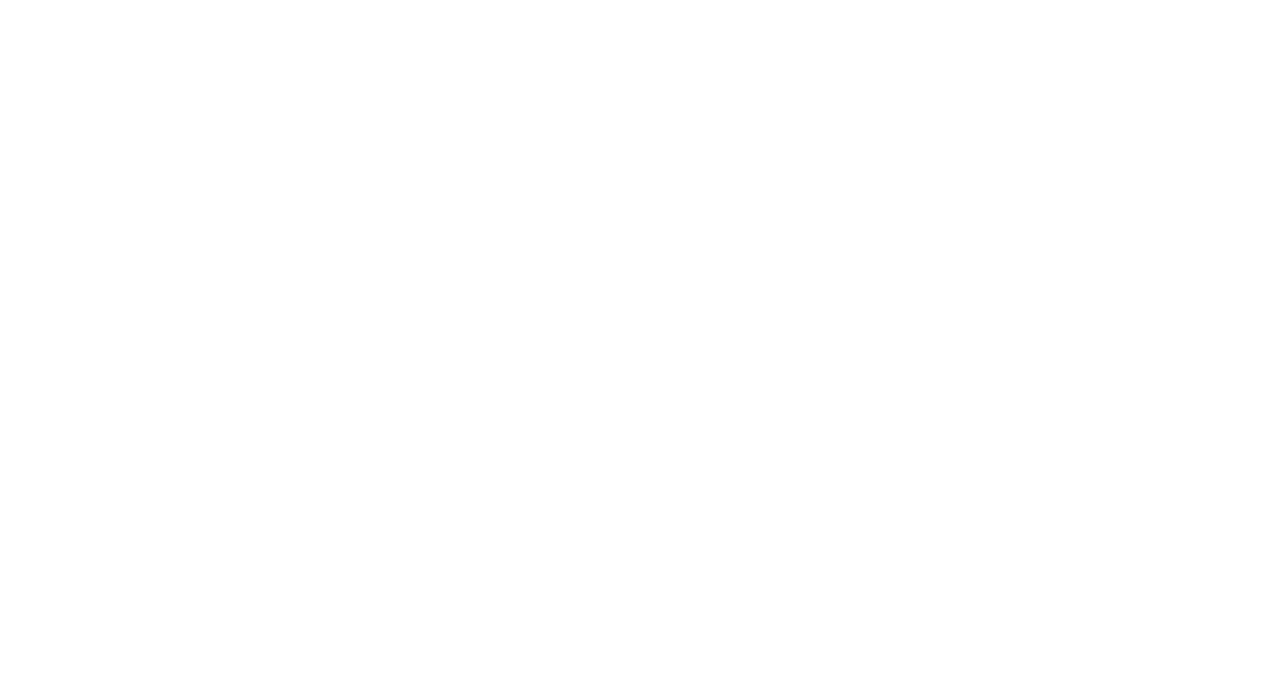
<file: service.html>
<!DOCTYPE html>
<html lang="en">
<head>
    <meta charset="UTF-8">
    <meta name="viewport" content="width=device-width, initial-scale=1.0">
    <title>Services - Hospital</title>
    <link rel="stylesheet" href="css/service.css">
    <link rel="icon" type="image/x-icon" href="images/business-logo-design-template-2510a832449f6d336956b5800ddbe169_screen.jpg">

    <link rel="stylesheet" href="css/styles.css">
    <link rel="stylesheet" href="css/headerstyles.css">
</head>
<body>
    <header>

        <div class="logo" id="logo">
            <a href="index.html">
                <img id="logo" src="images/business-logo-design-template-2510a832449f6d336956b5800ddbe169_screen.jpg" alt="Logo">
            </a>
            
        </div>
        <div class="menu-toggle" id="mobile-menu">
            <span class="bar"></span>
            <span class="bar"></span>
            <span class="bar"></span>
        </div>

        <nav class="navbar" id="navbar">
            <ul>
                <li><a href="index.html">Home</a></li>
                    <li><a href="about.html">About Us</a></li>
                    <li class="dropdown">
                        <a href="service.html">Services</a>
                        <div class="dropdown-menu">
                            <a href="service.html">Services</a>
                            <a href="registration.html">Registration</a>
                        </div>
                    </li>
                    <li><a href="doctors.html">Doctors</a></li>
                    <li><a href="consulting.html">Consulting Reservation</a></li>
                    <li><a href="pharmacy.html">Pharmacy</a></li>
 
                    <li><a href="cart.html">Cart</a></li>
            </ul>
        </nav>
    </header>
    <main class="main">
        <section class="section section--intro">
            <h2 class="section__title">Available Services</h2>
            <p class="section__intro">
                Our hospital provides a wide range of services to meet your healthcare needs. From emergency care to specialized treatments, we are here to ensure you receive the best possible care.
            </p>
            <p class="section__intro">At Kay Hospital, we are dedicated to providing a comprehensive range of healthcare services designed to meet all of your medical needs. Whether you require immediate attention in our emergency department, routine check-ups, or specialized treatments for complex conditions, we are committed to delivering the highest standard of care. Our facility is equipped with state-of-the-art technology and staffed by a team of experienced healthcare professionals who are experts in their fields. From the moment you arrive, we focus on offering personalized, patient-centered care that addresses your unique health concerns.</p>
            <p class="section__intro">Our services span a wide spectrum, ensuring that you receive the appropriate care at every stage of your health journey. For those in need of urgent care, our 24/7 emergency department is always ready to provide rapid and effective treatment. We also offer specialized services across various medical disciplines, including cardiology, orthopedics, oncology, pediatrics, and more. Whether you’re dealing with a chronic condition, recovering from surgery, or seeking preventive care, we have the resources and expertise to support your health and well-being. At Kay Hospital, our goal is to ensure that every patient receives compassionate, high-quality care tailored to their specific needs, helping you achieve optimal health outcomes.</p>
        </section>

        <section class="section section--services">
            <div class="service">
                <img class="service__image" src="images/istockphoto-1128171354-612x612.jpg" alt="Service 1">
                <h3 class="service__title">Emergency Care</h3>
                <p class="service__description">24/7 emergency care for critical conditions and urgent medical needs.</p>
                <p class="service__description">At Kay Hospital, we provide round-the-clock emergency care to address critical conditions and urgent medical needs. Our emergency department is fully equipped with advanced medical technology and staffed by a team of highly trained professionals, including emergency physicians, nurses, and specialists, who are available 24/7. Whether it's a life-threatening situation, a sudden illness, or an unexpected injury, our team is prepared to deliver immediate and effective care. With dedicated trauma units and streamlined processes, we ensure that patients receive prompt and efficient treatment as soon as they arrive.</p>
            </div>
            <div class="service">
                <img class="service__image" src="images/istockphoto-2149642730-612x612.jpg" alt="Service 2">
                <h3 class="service__title">Cardiology</h3>
                <p class="service__description">Comprehensive cardiology services including diagnostics and treatment.</p>
                <p class="service__description">Our cardiology department offers a full range of services to diagnose, treat, and manage heart conditions. From routine check-ups to complex cardiac procedures, we provide comprehensive care for all aspects of heart health. Our state-of-the-art diagnostic tools include EKGs, echocardiograms, stress tests, and advanced imaging techniques, allowing us to accurately assess your heart’s condition. Our team of experienced cardiologists is skilled in treating a wide variety of heart-related issues, from hypertension and arrhythmias to heart failure and coronary artery disease. We are committed to providing personalized care that helps you maintain a healthy heart and improve your overall well-being.</p>
            </div>
            <div class="service">
                <img class="service__image" src="images/istockphoto-1412632045-612x612.jpg" alt="Service 3">
                <h3 class="service__title">Orthopedics</h3>
                <p class="service__description">Expert orthopedic care for bone and joint health.</p>
                <p class="service__description">Kay Hospital offers expert orthopedic care designed to address all aspects of bone and joint health. Our orthopedic specialists are highly experienced in diagnosing and treating a wide range of musculoskeletal conditions, including fractures, arthritis, sports injuries, and degenerative diseases. Whether you need physical therapy, minimally invasive procedures, or complex joint replacement surgery, our team is dedicated to helping you regain mobility and improve your quality of life. With advanced surgical facilities and comprehensive rehabilitation programs, we provide a holistic approach to orthopedic care that supports your recovery and long-term health.</p>
            </div>
            <div class="service">
                <img class="service__image" src="images/istockphoto-1496720417-612x612.jpg" alt="Service 4">
                <h3 class="service__title">Pediatrics</h3>
                <p class="service__description">Dedicated pediatric care for children and adolescents.</p>
                <p class="service__description">Our pediatric department is committed to providing specialized care tailored to the unique needs of children and adolescents. From newborns to teenagers, we offer a wide range of services, including routine check-ups, vaccinations, growth and development assessments, and treatment of acute and chronic conditions. Our team of pediatricians and child healthcare professionals is dedicated to creating a child-friendly environment that makes visits as comfortable as possible. We work closely with parents to ensure that each child receives the best possible care, supporting their growth and development at every stage.</p>
            </div>
            <div class="service">
                <img class="service__image" src="images/istockphoto-493216413-612x612.jpg" alt="Service 5">
                <h3 class="service__title">Oncology</h3>
                <p class="service__description">Specialized care for cancer treatment and support.</p>
                <p class="service__description">At Kay Hospital, we offer comprehensive cancer care that combines advanced treatment options with compassionate support. Our oncology department provides specialized care for various types of cancer, offering services that include early detection, diagnosis, treatment planning, and ongoing management. We utilize the latest technologies, such as radiation therapy, chemotherapy, and targeted therapies, to provide effective treatment tailored to each patient’s specific needs. Beyond medical treatment, we offer holistic support services, including counseling, nutrition advice, and rehabilitation, to help patients and their families navigate the challenges of cancer with strength and resilience.</p>
            </div>
        </section>

        <section class="section section--register">
            <a class="register-link" href="consulting.html">Register for Patient Services</a>
        </section>
    </main>



    <section class="gallery">
        <div class="gallery-item" style="--index: 1;">
            <img src="images/istockphoto-504477658-612x612.jpg" alt="Gallery Image 1">
        </div>
        <div class="gallery-item" style="--index: 2;">
            <img src="images/istockphoto-864573868-612x612.jpg" alt="Gallery Image 2">
        </div>
        <div class="gallery-item" style="--index: 3;">
            <img src="images/istockphoto-179244680-612x612.jpg" alt="Gallery Image 3">
        </div>
        <div class="gallery-item" style="--index: 4;">
            <img src="images/istockphoto-531241641-612x612.jpg" alt="Gallery Image 4">
        </div>
        <div class="gallery-item" style="--index: 5;">
            <img src="images/istockphoto-949967784-612x612.jpg" alt="Gallery Image 5">
        </div>
        <div class="gallery-item" style="--index: 6;">
            <img src="images/istockphoto-1941321210-612x612.jpg" alt="Gallery Image 6">
        </div>
        <div class="gallery-item" style="--index: 7;">
            <img src="images/istockphoto-1989923022-612x612.jpg" alt="Gallery Image 7">
        </div>
        <div class="gallery-item" style="--index: 8;">
            <img src="images/istockphoto-2154816929-612x612.jpg" alt="Gallery Image 8">
        </div>
        <div class="gallery-item" style="--index: 9;">
            <img src="images/pexels-chokniti-khongchum-1197604-3938022.jpg" alt="Gallery Image 9">
        </div>
        <div class="gallery-item" style="--index: 10;">
            <img src="images/pexels-mart-production-7088526.jpg" alt="Gallery Image 10">
        </div>
        <div class="gallery-item" style="--index: 11;">
            <img src="images/pexels-mart-production-7088841.jpg" alt="Gallery Image 11">
        </div>
        <div class="gallery-item" style="--index: 12;">
            <img src="images/pexels-pixabay-263337.jpg" alt="Gallery Image 12">
        </div>
        <div class="gallery-item" style="--index: 13;">
            <img src="images/pexels-rethaferguson-3825527.jpg" alt="Gallery Image 13">
        </div>
        <div class="gallery-item" style="--index: 14;">
            <img src="images/pexels-shvetsa-3844581.jpg" alt="Gallery Image 14">
        </div>
        <div class="gallery-item" style="--index: 15;">
            <img src="images/pexels-shvetsa-3845115.jpg" alt="Gallery Image 15">
        </div>
        <div class="gallery-item" style="--index: 16;">
            <img src="images/istockphoto-1494587239-612x612.jpg" alt="Gallery Image 16">
        </div>
        <div class="gallery-item" style="--index: 17;">
            <img src="images/istockphoto-2097654351-612x612.jpg" alt="Gallery Image 17">
        </div>
        <div class="gallery-item" style="--index: 18;">
            <img src="images/istockphoto-2150864164-612x612.jpg" alt="Gallery Image 18">
        </div>
    </section>
    <br>
    <br>
    <br>

    <footer class="footer">
        <p class="footer__text">&copy; 2024 kay Hospital. All rights reserved.</p>
        <p class="footer__text">Contact us: (123) 456-7890 | Kay@hospitals.com</p>
    </footer>
    <script src="./css/js/headerscript.js"></script>
</body>
</html>
</file>
<file: css/styles.css>
.body {
    font-family: Arial, sans-serif;
    margin: 0;
    padding: 0;
}

.main {
    padding: 1rem;
}

.section {
    margin-bottom: 2rem;
}

.section__title {
    color: #007BFF;
    font-size: 1.5rem;
    margin-bottom: 1rem;
}

.section__text {
    margin-bottom: 1rem;
    font-size: 1rem;
    color: #333;
}

.section__image {
    max-width: 100%;
    height: auto;
}

.service {
    margin-bottom: 2rem;
}

.service__image {
    max-width: 100%;
    height: auto;
}

.service__title {
    color: #007BFF;
    margin-top: 0.5rem;
}

.service__text {
    margin-bottom: 1rem;
}

.section__content, .service {
    display: flex;
    align-items: center;
    margin-bottom: 2rem;
    flex-wrap: wrap; /* Allows wrapping on smaller screens */
}

.section__text, .service__text, .list__iteml {
    flex: 1;
    padding: 1rem;
    font-size: 1rem;
    color: #333;
}

/* Animation */
.animated-text {
    opacity: 0;
    transform: translateX(50px);
    animation: fadeInRight 1s forwards;
}

@keyframes fadeInRight {
    to {
        opacity: 1;
        transform: translateX(0);
    }
}

/* Responsive Styles */
@media (max-width: 768px) {
    .section__content, .service {
        flex-direction: column; /* Stack content vertically on mobile */
    }

    .section__text, .service__text {
        text-align: center;
        margin-top: 1rem; /* Add space between image and text */
        animation: fadeInUp 1s forwards;
    }
}

@keyframes fadeInUp {
    to {
        opacity: 1;
        transform: translateY(0);
    }
}

.list {
    padding-left: 1.5rem;
}

.list--bullet {
    list-style-type: disc;
}

.list--numbered {
    list-style-type: decimal;
}

.list__item {
    margin-bottom: 0.5rem;
}

.footer {
    background-color: #007BFF;
    color: white;
    text-align: center;
    padding: 1rem;
    position: fixed;
    bottom: 0;
    width: 100%;
}

.footer__text {
    margin: 0.5rem 0;
}

.responsive-image {
    max-width: 100%;
    height: auto;
}

h1, h2, h3 {
    color: #007BFF;
}

.mt {
    color: white;
}


/* Hero section */
.hero {
    position: relative;
    width: 100%;
    height: 100vh; /* Full height of the viewport */
    display: flex;
    align-items: center; /* Center the content vertically */
    justify-content: center; /* Center the content horizontally */
    color: white;
    text-align: center;
    overflow: hidden;
}

/* Hero image */
.hero-image {
    position: absolute;
    width: 100%;
    height: 100%;
    object-fit: cover; /* Ensures the image covers the section */
    z-index: 1;
}

/* Hero content */
.hero-content {
    position: relative;
    z-index: 2;
    background-color: rgba(0, 0, 0, 0.5); /* Semi-transparent background */
    padding: 20px;
    border-radius: 10px;
}

.hero h1 {
    font-size: 3rem;
    margin-bottom: 20px;
}

.hero p {
    font-size: 1.5rem;
}

/* Responsive Styles */
@media (max-width: 768px) {
    .hero h1 {
        font-size: 2rem;
    }

    .hero p {
        font-size: 1.2rem;
    }
}

.last-section {
    text-align: justify;
    display: flex;
    flex-direction: column;
    align-items: center;
    width: 60%; /* Centralize the content by setting a reasonable width */
    margin: 0 auto; /* Center the section on the page */
    padding: 1rem; /* Add some padding for better spacing */
}

.list--bullet,
.list--numbered {
    text-align: justify;
    width: 45%; /* Full width for the lists to align with the section */
    padding: 0; /* Remove any default padding */
    margin: 0; /* Remove default margins */
}

.list__iteml {
    margin-bottom: 1rem; /* Add some space between list items */
}

.list--numbered {
    margin-top: 2rem; /* Add space above the numbered list */
}
</file>
<file: css/headerstyles.css>
body {
  margin: 0;
  font-family: 'Arial', sans-serif;
}

/* Header styles */
header {
  background-color: #007BFF;
  color: white;
  padding: 15px;
  display: flex;
  justify-content: space-between;
  align-items: center;
  position: relative;
  z-index: 1000; /* Ensure header is above other content */
}

/* Logo styles */
.logo img {
  max-width: 50px;
  height: auto;
  margin-right: 10px;
  border-radius: 50%;
}

.logo {
  display: flex;
  align-items: center;
}

/* Navbar styles */
.navbar {
  display: flex;
  z-index: 1001; /* Ensure navbar is above other content */
}

.navbar ul {
  list-style: none;
  display: flex;
}

.navbar li {
  margin: 0 15px;
}

.navbar a {
  text-decoration: none;
  color: white;
}

/* Mobile Menu Styles */
.menu-toggle {
  display: none;
  flex-direction: column;
  cursor: pointer;
  z-index: 1001; /* Ensure toggle is above other content */
}

.bar {
  height: 3px;
  width: 25px;
  background-color: white;
  margin: 6px 0;
}

/* Dropdown styles */
.dropdown {
  position: relative;
}

.dropdown-menu {
  display: none;
  position: absolute;
  top: 100%;
  left: 0;
  background-color: #001a00;
  list-style: none;
  padding: 0;
  margin: 0;
  z-index: 1002; /* Ensure dropdown is above other content */
}

.dropdown-menu a {
  padding: 10px;
  text-decoration: none;
  color: white;
  text-align: center;
}

.dropdown:hover .dropdown-menu,
.dropdown:focus-within .dropdown-menu {
  display: flex;
  flex-direction: column;
}

/* For mobile view, show the dropdown on click */
@media screen and (max-width: 600px) {
  .dropdown:focus .dropdown-menu {
      display: flex;
      flex-direction: column;
  }
}

/* Responsive Styles */
@media screen and (max-width: 600px) {
  .menu-toggle {
      display: flex;
  }

  .navbar {
      display: none;
      flex-direction: column;
      width: 100%;
      position: absolute;
      top: 60px;
      left: 0;
      background-color: #007BFF;
      z-index: 1001; /* Ensure navbar is above other content */
  }

  .navbar.show {
      display: flex;
  }

  .navbar ul {
      flex-direction: column;
      align-items: center;
  }

  .navbar li {
      margin: 10px 0;
  }
}

/* Hero section */
.hero {
  position: relative;
  width: 100%;
  height: 100vh; /* Full height of the viewport */
  display: flex;
  align-items: center;
  justify-content: center;
  color: white;
  text-align: center;
  overflow: hidden;
}

.hero-image {
  position: absolute;
  width: 100%;
  height: 100%;
  object-fit: cover; /* Ensures the image covers the section */
  z-index: 1;
}

.hero-content {
  position: relative;
  z-index: 2;
  background-color: rgba(0, 0, 0, 0.5); /* Semi-transparent background */
  padding: 20px;
  border-radius: 10px;
}

.hero h1 {
  font-size: 3rem;
  margin-bottom: 20px;
}

.hero p {
  font-size: 1.5rem;
}

@media (max-width: 768px) {
  .hero h1 {
      font-size: 2rem;
  }

  .hero p {
      font-size: 1.2rem;
  }
}
</file>
<file: css/about.css>
/* General Styles */
body {
    font-family: Arial, sans-serif;
    margin: 0;
    padding: 0;
    box-sizing: border-box;
}

.header, .main, .footer {
    max-width: 1200px;
    margin: 0 auto;
    padding: 1rem;
}

.logo img {
    width: 100px;
    height: auto;
}

.navbar ul {
    list-style: none;
    padding: 0;
}

.navbar ul li {
    display: inline-block;
    margin-right: 1rem;
}

.section--branches {
    background-color: #f9f9f9;
    padding: 1rem;
}

.section--summary {
    background-color: #fff;
    padding: 1rem;
}

.branch {
    margin-bottom: 2rem;
}

.branch__name {
    color: #007BFF;
    margin-top: 0.5rem;
}

.branch__map {
    width: 100%;
    height: auto;
    margin: 0.5rem 0;
}

.branch__description {
    margin: 0.5rem 0;
}

.summary-table {
    width: 100%;
    border-collapse: collapse;
    margin-top: 1rem;
}

.summary-table th,
.summary-table td {
    border: 1px solid #ccc;
    padding: 0.5rem;
    text-align: left;
}

.summary-table th {
    background-color: #007BFF;
    color: white;
}

.summary-table tfoot td {
    text-align: center;
    font-weight: bold;
}

/* Media Queries for Mobile Responsiveness */
@media (max-width: 768px) {
    .navbar ul {
        display: flex;
        flex-direction: column;
        align-items: center;
    }

    .navbar ul li {
        margin: 0;
        margin-bottom: 1rem;
    }

    .branch__map {
        width: 100%;
        height: auto;
    }

    .summary-table th, 
    .summary-table td {
        font-size: 0.9rem;
        padding: 0.3rem;
    }
}

@media (max-width: 480px) {
    .header, .main, .footer {
        padding: 0.5rem;
    }

    .navbar ul li {
        margin-bottom: 0.5rem;
    }

    .branch__name {
        font-size: 1.2rem;
    }

    .summary-table th, 
    .summary-table td {
        font-size: 0.8rem;
        padding: 0.2rem;
    }

    .summary-table tfoot td {
        font-size: 0.9rem;
    }
}

/* CSS Animations */
@keyframes fadeIn {
    from { opacity: 0; }
    to { opacity: 1; }
}

@keyframes slideUp {
    from { transform: translateY(20px); opacity: 0; }
    to { transform: translateY(0); opacity: 1; }
}

.animate-fade-in {
    animation: fadeIn 2s ease-in-out;
}

.animate-slide-up {
    animation: slideUp 1.5s ease-out;
}
</file>
<file: css/cart.css>
/* Base Styles */
body {
    font-family: Arial, sans-serif;
    margin: 0;
    padding: 0;
    background-color: #f4f4f4;
}

header {
    background-color: #007bff;
    color: white;
    padding: 1rem;
    text-align: center;
    display: flex;
    justify-content: space-between;
    align-items: center;
}

.logo img {
    height: 50px;
}

.cart-section {
    max-width: 900px;
    margin: 2rem auto;
    background-color: #fff;
    padding: 1.5rem;
    border-radius: 8px;
    box-shadow: 0 2px 4px rgba(0, 0, 0, 0.1);
}

.cart-section__title {
    font-size: 1.5rem;
    margin-bottom: 1rem;
    color: #333;
}

.cart-table {
    width: 100%;
    border-collapse: collapse;
    margin-bottom: 1.5rem;
}

.cart-table th,
.cart-table td {
    padding: 0.75rem;
    border: 1px solid #ddd;
    text-align: left;
}

.cart-table th {
    background-color: #f2f2f2;
    font-weight: bold;
}

#cartTotal {
    font-weight: bold;
    font-size: 1.2rem;
}

.quantity-input {
    width: 50px;
    padding: 0.3rem;
    border: 1px solid #ccc;
    border-radius: 4px;
    text-align: center;
}

.remove-button {
    background-color: #dc3545;
    color: white;
    padding: 0.5rem 1rem;
    border: none;
    border-radius: 4px;
    cursor: pointer;
}

.remove-button:hover {
    background-color: #c82333;
}

.checkout-button {
    background-color: #28a745;
    color: white;
    padding: 0.75rem 1.5rem;
    border: none;
    border-radius: 4px;
    cursor: pointer;
}

.checkout-button:hover {
    background-color: #218838;
}

.footer {
    text-align: center;
    padding: 1rem;
    background-color: #007bff;
    color: white;
    margin-top: 2rem;
}

.footer__text {
    margin: 0.5rem 0;
}

/* Mobile Styles */
@media (max-width: 768px) {
    header {
        flex-direction: column;
        text-align: center;
    }

    .cart-section {
        padding: 1rem;
        margin: 1rem;
    }

    .cart-section__title {
        font-size: 1.2rem;
        text-align: center;
    }

    .cart-table {
        width: 100%;
        display: block;
        overflow-x: auto;
        white-space: nowrap;
    }

    .cart-table th,
    .cart-table td {
        padding: 0.5rem;
        font-size: 0.9rem;
    }

    .checkout-button {
        width: 100%;
        padding: 1rem;
        margin-top: 1rem;
    }
}

@media (max-width: 480px) {
    .cart-section {
        margin: 1rem 0.5rem;
        padding: 0.5rem;
    }

    .cart-table th,
    .cart-table td {
        font-size: 0.8rem;
    }

    .checkout-button {
        padding: 0.75rem;
        font-size: 1rem;
    }
}

 /* Base Styles
.navbar ul {
    list-style: none;
    padding: 0;
    margin: 0;
    display: flex;
}

.navbar li {
    margin-right: 20px;
}

.navbar a {
    text-decoration: none;
    color: white;
    padding: 10px;
    display: block;
}

.menu-toggle {
    display: none;
    cursor: pointer;
    flex-direction: column;
    gap: 5px;
}

.menu-toggle .bar {
    width: 25px;
    height: 3px;
    background-color: white;
}

/* Mobile Styles */
 /* @media (max-width: 768px) {
    .navbar ul {
        flex-direction: column;
        align-items: center;
        background-color: #007bff;
        position: absolute;
        top: 60px;
        left: -100%;
        width: 100%;
        transition: left 0.3s ease;
    }

    .navbar ul.active {
        left: 0;
    }

    .navbar li {
        margin: 10px 0;
    }

    .menu-toggle {
        display: flex;
    }
} */
</file>
<file: css/consulting.css>
.section--reservation {
    padding: 1rem;
    background-color: #fff;
}

.reservation-form {
    max-width: 600px;
    margin: 0 auto;
    padding: 1rem;
    background-color: #f9f9f9;
    border-radius: 8px;
    box-shadow: 0 2px 4px rgba(0, 0, 0, 0.1);
}

.form-label {
    display: block;
    margin-bottom: 0.5rem;
    font-weight: bold;
}

.form-input,
.form-select,
.form-textarea {
    width: 100%;
    padding: 0.5rem;
    margin-bottom: 1rem;
    border: 1px solid #ccc;
    border-radius: 4px;
    box-sizing: border-box;
}

.form-input:focus,
.form-select:focus,
.form-textarea:focus {
    border-color: #007BFF;
    outline: none;
}

.form-button {
    display: inline-block;
    padding: 0.75rem 1.5rem;
    font-size: 1rem;
    color: white;
    background-color: #007BFF;
    border: none;
    border-radius: 4px;
    cursor: pointer;
    text-align: center;
}

.form-button:hover {
    background-color: #0056b3;
}
</file>
<file: css/doctors.css>
.section--doctors {
    padding: 1rem;
    background-color: #fff;
}

/* Grid Layout */
.doctor-grid {
    display: grid;
    grid-template-columns: repeat(auto-fill, minmax(250px, 1fr));
    gap: 1rem;
    padding: 1rem;
}

/* Doctor Card */
.doctor {
    background-color: #f9f9f9;
    border-radius: 8px;
    box-shadow: 0 2px 4px rgba(0, 0, 0, 0.1);
    padding: 1rem;
    text-align: center;
    transition: transform 0.3s ease, box-shadow 0.3s ease;
    animation: fadeIn 0.6s ease-in-out;
}

/* Hover Effect */
.doctor:hover {
    transform: translateY(-5px);
    box-shadow: 0 4px 8px rgba(0, 0, 0, 0.2);
}

/* Image */
.doctor__image {
    width: 120px; /* Adjust size as needed */
    height: 120px; /* Adjust size as needed */
    border-radius: 50%;
    margin-bottom: 0.5rem;
    object-fit: cover; /* Ensure the image covers the circle */
    transition: transform 0.3s ease;
    animation: scaleIn 0.6s ease-in-out;
}

/* Image Hover Effect */
.doctor:hover .doctor__image {
    transform: scale(1.1);
}

/* Name */
.doctor__name {
    font-size: 1.2rem;
    color: #007BFF;
    margin: 0.5rem 0;
}

/* Specialty */
.doctor__specialty {
    font-size: 1rem;
    color: #555;
    margin: 0.5rem 0;
}

/* Description */
.doctor__description {
    font-size: 0.9rem;
    color: #333;
}

/* Fade-In Animation */
@keyframes fadeIn {
    0% {
        opacity: 0;
        transform: translateY(20px);
    }
    100% {
        opacity: 1;
        transform: translateY(0);
    }
}

/* Scale-In Animation */
@keyframes scaleIn {
    0% {
        transform: scale(0.9);
    }
    100% {
        transform: scale(1);
    }
}

/* Responsive Styles */
@media (max-width: 768px) {
    .doctor__image {
        width: 100px; /* Smaller size on smaller screens */
        height: 100px; /* Smaller size on smaller screens */
    }
}

@media (max-width: 480px) {
    .doctor__image {
        width: 80px; /* Even smaller size on very small screens */
        height: 80px; /* Even smaller size on very small screens */
    }
}
</file>
<file: css/order.css>
/* Base styles */
body {
    margin: 0;
    font-family: Arial, sans-serif;
}

header {
    display: flex;
    justify-content: space-between; /* Space out elements */
    align-items: center; /* Center vertically */
    padding: 1rem;
    background-color: #007bff;
}

.header .logo img,
.logo img {
    max-width: 150px;
    height: 50px; /* Adjust this value as needed */
}

.menu-toggle {
    cursor: pointer;
    display: none; /* Hide by default, shown on mobile */
}

.menu-toggle .bar {
    display: block;
    width: 25px;
    height: 3px;
    margin: 5px auto;
    background-color: #fff;
}

nav.navbar {
    flex-grow: 1;
    display: flex;
    justify-content: flex-end;
    align-items: center;
}

.navbar ul {
    list-style: none;
    display: flex;
    margin: 0;
    padding: 0;
}

.navbar ul li {
    margin: 0 1rem;
}

.navbar ul li a {
    color: white;
    text-decoration: none;
    padding: 0.5rem 1rem;
}

.navbar ul li a:hover {
    background-color: #0056b3;
    border-radius: 4px;
}

/* Make the order form responsive */
.section--order {
    padding: 1rem;
    background-color: #fff;
}

.order-form {
    max-width: 800px;
    margin: 0 auto;
    padding: 1rem;
    background-color: #f9f9f9;
    border-radius: 8px;
    box-shadow: 0 2px 4px rgba(0, 0, 0, 0.1);
}

.form-group {
    display: flex;
    align-items: center;
    margin-bottom: 1rem;
}

.form-label {
    flex: 1;
    font-size: 1rem;
    color: #333;
    margin-right: 1rem;
}

.form-select,
.form-input {
    flex: 2;
    padding: 0.5rem;
    font-size: 1rem;
    border: 1px solid #ccc;
    border-radius: 4px;
}

.form-button--add {
    margin-left: 1rem;
    padding: 0.5rem 1rem;
    background-color: #28a745;
    color: #fff;
    border: none;
    border-radius: 4px;
    cursor: pointer;
    text-align: center;
}

.cart-table {
    width: 100%;
    border-collapse: collapse;
    margin-top: 1rem;
    margin-bottom: 1rem;
}

.cart-table th,
.cart-table td {
    padding: 0.75rem;
    border: 1px solid #ddd;
    text-align: left;
}

.cart-table th {
    background-color: #f2f2f2;
}

#cartTotal {
    font-weight: bold;
    font-size: 1.2rem;
}

.form-button--secondary {
    padding: 0.5rem 1rem;
    margin-right: 1rem;
    background-color: #007bff;
    color: #fff;
    border: none;
    border-radius: 4px;
    cursor: pointer;
    text-align: center;
}

.form-button,
.form-button--cart {
    padding: 0.75rem 1.5rem;
    font-size: 1rem;
    color: white;
    background-color: #007bff;
    border: none;
    border-radius: 4px;
    cursor: pointer;
    text-align: center;
    margin-top: 1rem;
}

/* Media Queries */
@media (max-width: 768px) {
    .form-group {
        flex-direction: column;
        align-items: flex-start;
    }

    .form-label {
        margin-bottom: 0.5rem;
    }

    .form-button--add {
        margin-left: 0;
        margin-top: 0.5rem;
        width: 100%;
    }

    .navbar ul {
        flex-direction: column;
        align-items: flex-start;
    }

    .navbar ul li {
        margin: 0.5rem 0;
    }

    .order-form {
        padding: 0.5rem;
        width: 90%;
    }

    .cart-table th,
    .cart-table td {
        font-size: 0.9rem;
        padding: 0.5rem;
    }

    .menu-toggle {
        display: block; /* Show hamburger on mobile */
    }

    nav.navbar {
        display: none; /* Hide the navbar by default on mobile */
    }

    .navbar.active {
        display: block; /* Show the navbar when active on mobile */
        position: absolute;
        top: 60px;
        right: 0;
        background-color: #007bff;
        width: 100%;
        text-align: center;
    }

    nav.navbar ul {
        flex-direction: column;
    }

    nav.navbar ul li {
        margin: 1rem 0;
    }
}

@media (max-width: 480px) {
    header {
        flex-direction: column;
        align-items: flex-start;
    }

    .navbar {
        display: none;
    }

    .menu-toggle {
        display: block;
        cursor: pointer;
    }

    .menu-toggle.active + .navbar {
        display: block;
    }

    .order-form {
        padding: 0.5rem;
        width: 100%;
    }

    .form-label,
    .form-select,
    .form-input {
        font-size: 0.9rem;
    }

    .form-button--add,
    .form-button,
    .form-button--secondary,
    .form-button--cart {
        font-size: 0.9rem;
        padding: 0.5rem;
    }

    .cart-table th,
    .cart-table td {
        font-size: 0.8rem;
    }
}
</file>
<file: css/registration.css>
.section--registration {
    padding: 1rem;
    background-color: #fff;
}

.registration-form {
    max-width: 800px;
    margin: 0 auto;
    padding: 1rem;
    background-color: #f9f9f9;
    border-radius: 8px;
    box-shadow: 0 2px 4px rgba(0, 0, 0, 0.1);
}

.form-fieldset {
    border: none;
    padding: 0;
    margin-bottom: 2rem;
}

.form-legend {
    font-size: 1.5rem;
    font-weight: bold;
    margin-bottom: 1rem;
    color: #333;
}

.form-group {
    display: flex;
    flex-direction: column;
    margin-bottom: 1rem;
}

.form-label {
    font-size: 1rem;
    color: #333;
    margin-bottom: 0.5rem;
}

.form-input {
    padding: 0.5rem;
    font-size: 1rem;
    border: 1px solid #ccc;
    border-radius: 4px;
}

.form-select {
    padding: 0.5rem;
    font-size: 1rem;
    border: 1px solid #ccc;
    border-radius: 4px;
}

.form-button {
    display: block;
    width: 100%;
    padding: 0.75rem;
    font-size: 1rem;
    color: white;
    background-color: #007bff;
    border: none;
    border-radius: 4px;
    cursor: pointer;
    text-align: center;
}

.form-button:hover {
    background-color: #0056b3;
}
</file>
<file: css/service.css>
.section--services {
    display: grid;
    grid-template-columns: repeat(auto-fit, minmax(300px, 1fr));
    gap: 1rem;
    padding: 1rem;
    background-color: #fff;
}

.service {
    display: grid;
    grid-template-areas: 
        "title image"
        "description image";
    align-items: start;
    gap: 1rem;
    padding: 1rem;
    background-color: #f7f7f7;
    border-radius: 8px;
    transition: transform 0.3s ease, box-shadow 0.3s ease;
}

.service:hover {
    transform: translateY(-5px);
    box-shadow: 0 4px 8px rgba(0, 0, 0, 0.1);
}

.service__title {
    grid-area: title;
    font-size: 1.2rem;
    color: #007BFF;
    margin: 0;
}

.service__image {
    grid-area: image;
    width: 100%;
    height: auto;
    border-radius: 8px;
    transition: transform 0.3s ease;
}

.service__description {
    grid-area: description;
    font-size: 1rem;
    margin: 0.5rem 0;
}

.service:hover .service__image {
    transform: scale(1.05);
}

/* Mobile responsiveness for services section */
@media (max-width: 768px) {
    .service {
        grid-template-areas: 
            "title"
            "image"
            "description";
    }
}

/* Flexbox gallery styles */
.gallery {
    display: flex;
    flex-wrap: wrap;
    gap: 1rem;
    justify-content: center;
    padding: 1rem;
    opacity: 0;
    animation: fadeIn 1.5s ease-in-out forwards;
}

.gallery-item {
    flex: 1 1 calc(25% - 1rem); /* Adjusted to make images smaller */
    box-sizing: border-box;
    overflow: hidden;
    border-radius: 8px;
    box-shadow: 0 4px 6px rgba(0, 0, 0, 0.1);
    transform: scale(1);
    transition: transform 0.3s ease-in-out;
    opacity: 0;
    animation: slideUp 0.8s ease-in-out forwards;
    animation-delay: calc(var(--index) * 0.2s);
}

.gallery-item img {
    width: 100%;
    height: auto;
    display: block;
    border-radius: 8px;
    transition: transform 0.3s ease-in-out;
}

.gallery-item:hover img {
    transform: scale(1.1);
}

/* Mobile responsiveness for gallery */
@media (max-width: 768px) {
    .gallery-item {
        flex: 1 1 calc(33.333% - 1rem); /* Adjusted for tablets */
    }
}

@media (max-width: 480px) {
    .gallery-item {
        flex: 1 1 calc(50% - 1rem); /* Adjusted for mobile */
    }
}

/* Fade-in animation for the entire gallery */
@keyframes fadeIn {
    0% {
        opacity: 0;
    }
    100% {
        opacity: 1;
    }
}

/* Slide-up animation for each gallery item */
@keyframes slideUp {
    0% {
        opacity: 0;
        transform: translateY(20px);
    }
    100% {
        opacity: 1;
        transform: translateY(0);
    }
}
</file>
